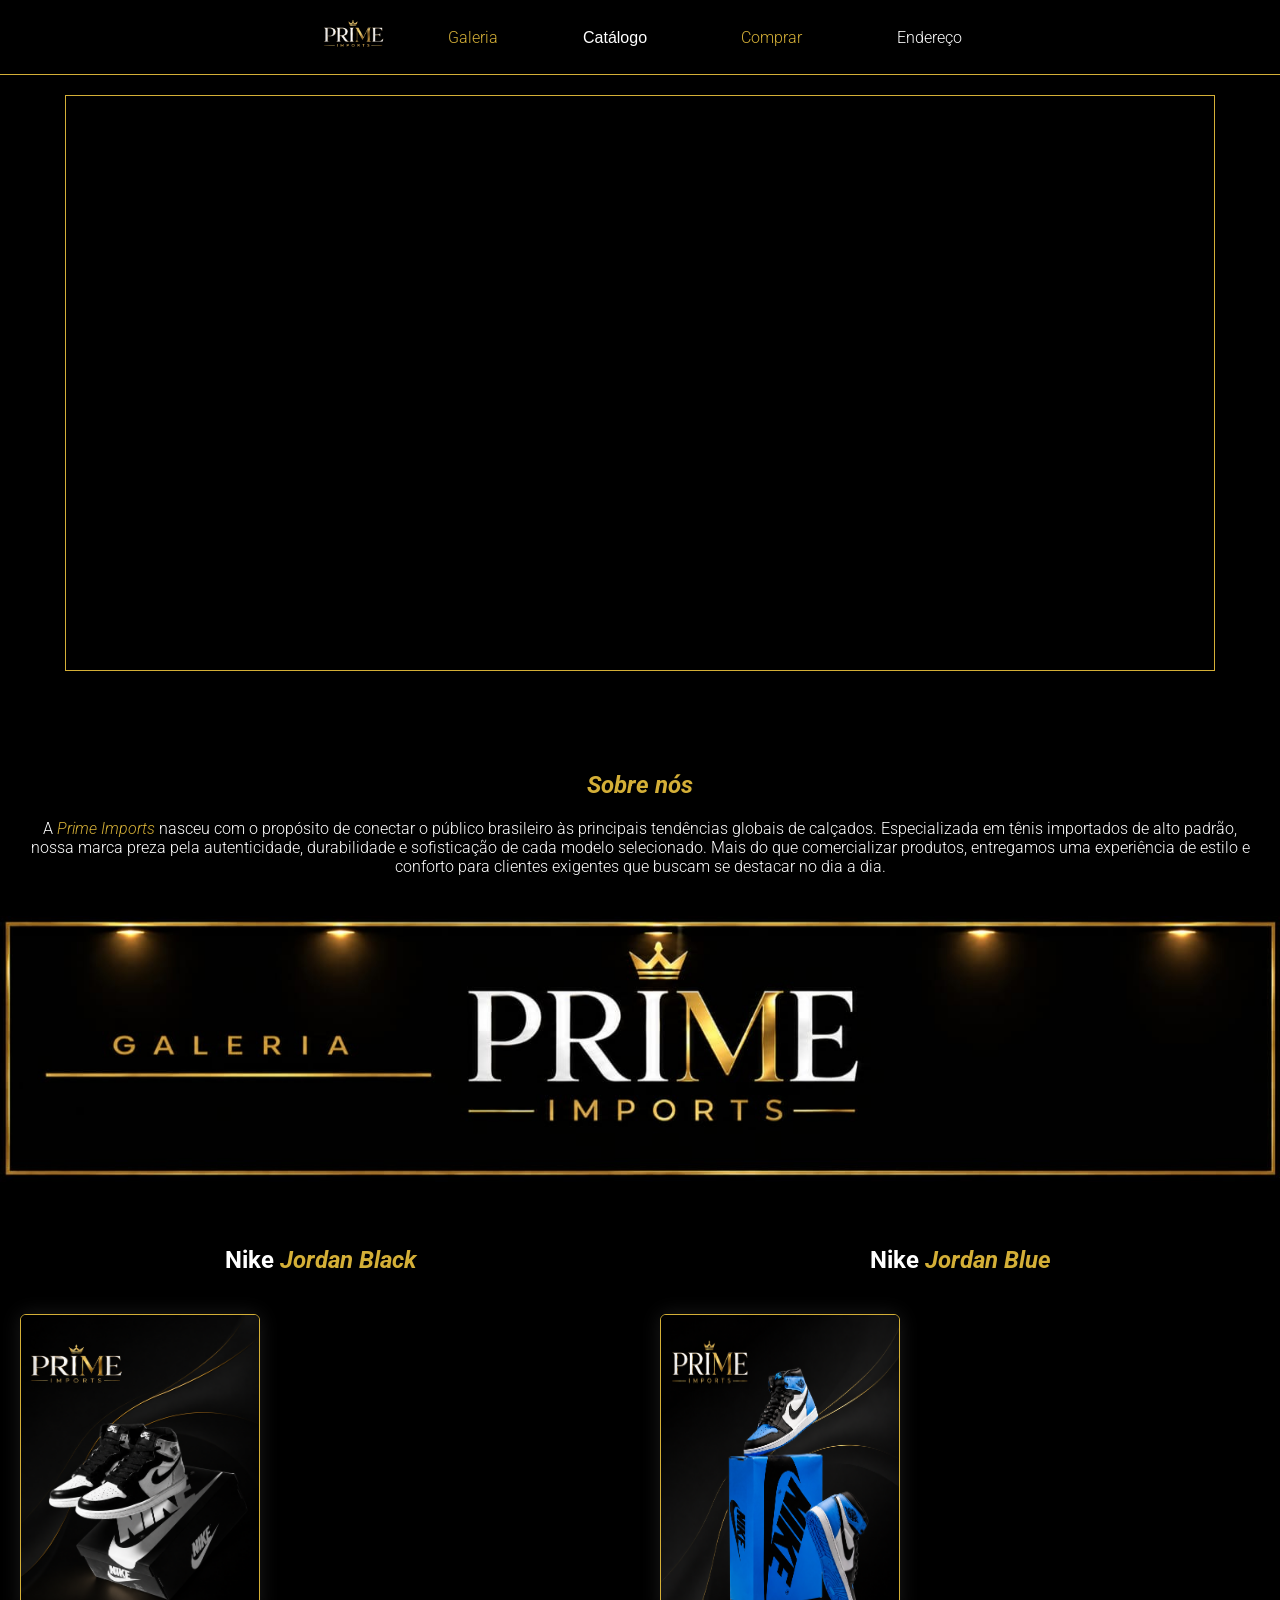
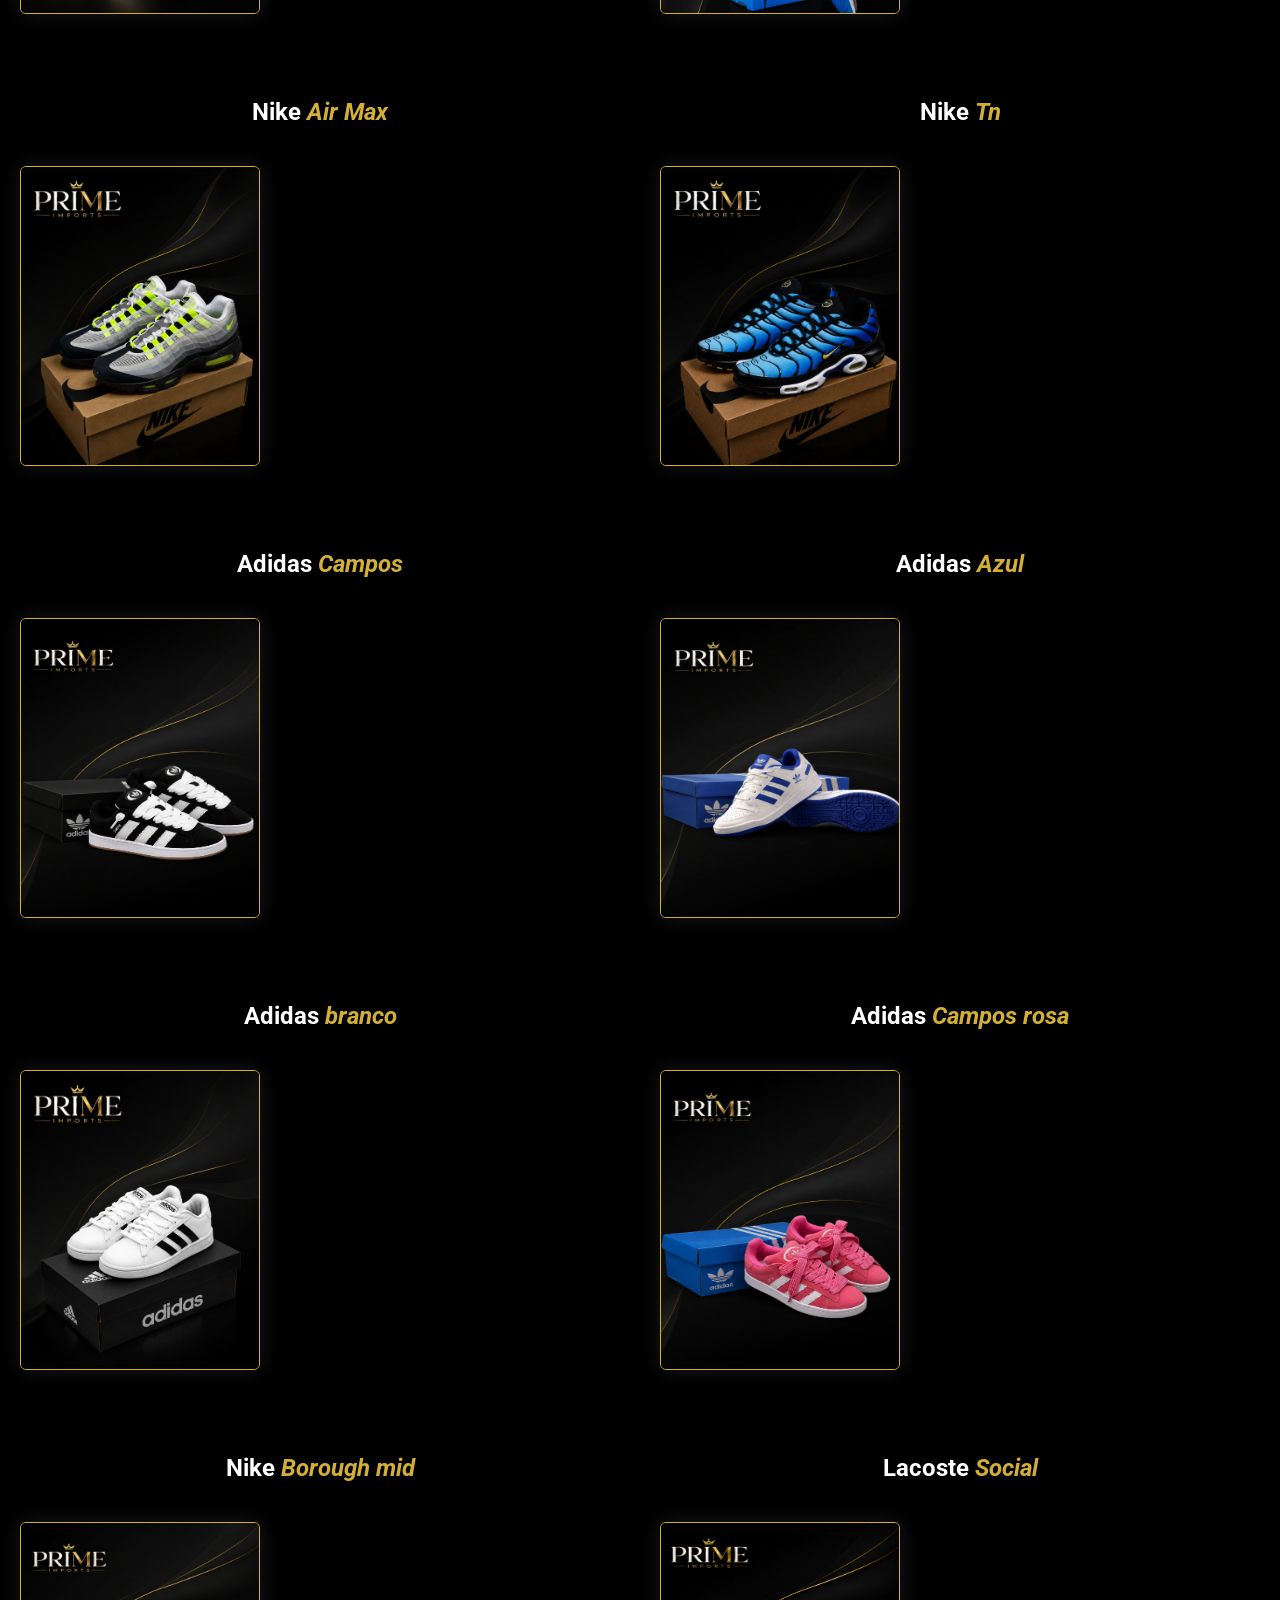
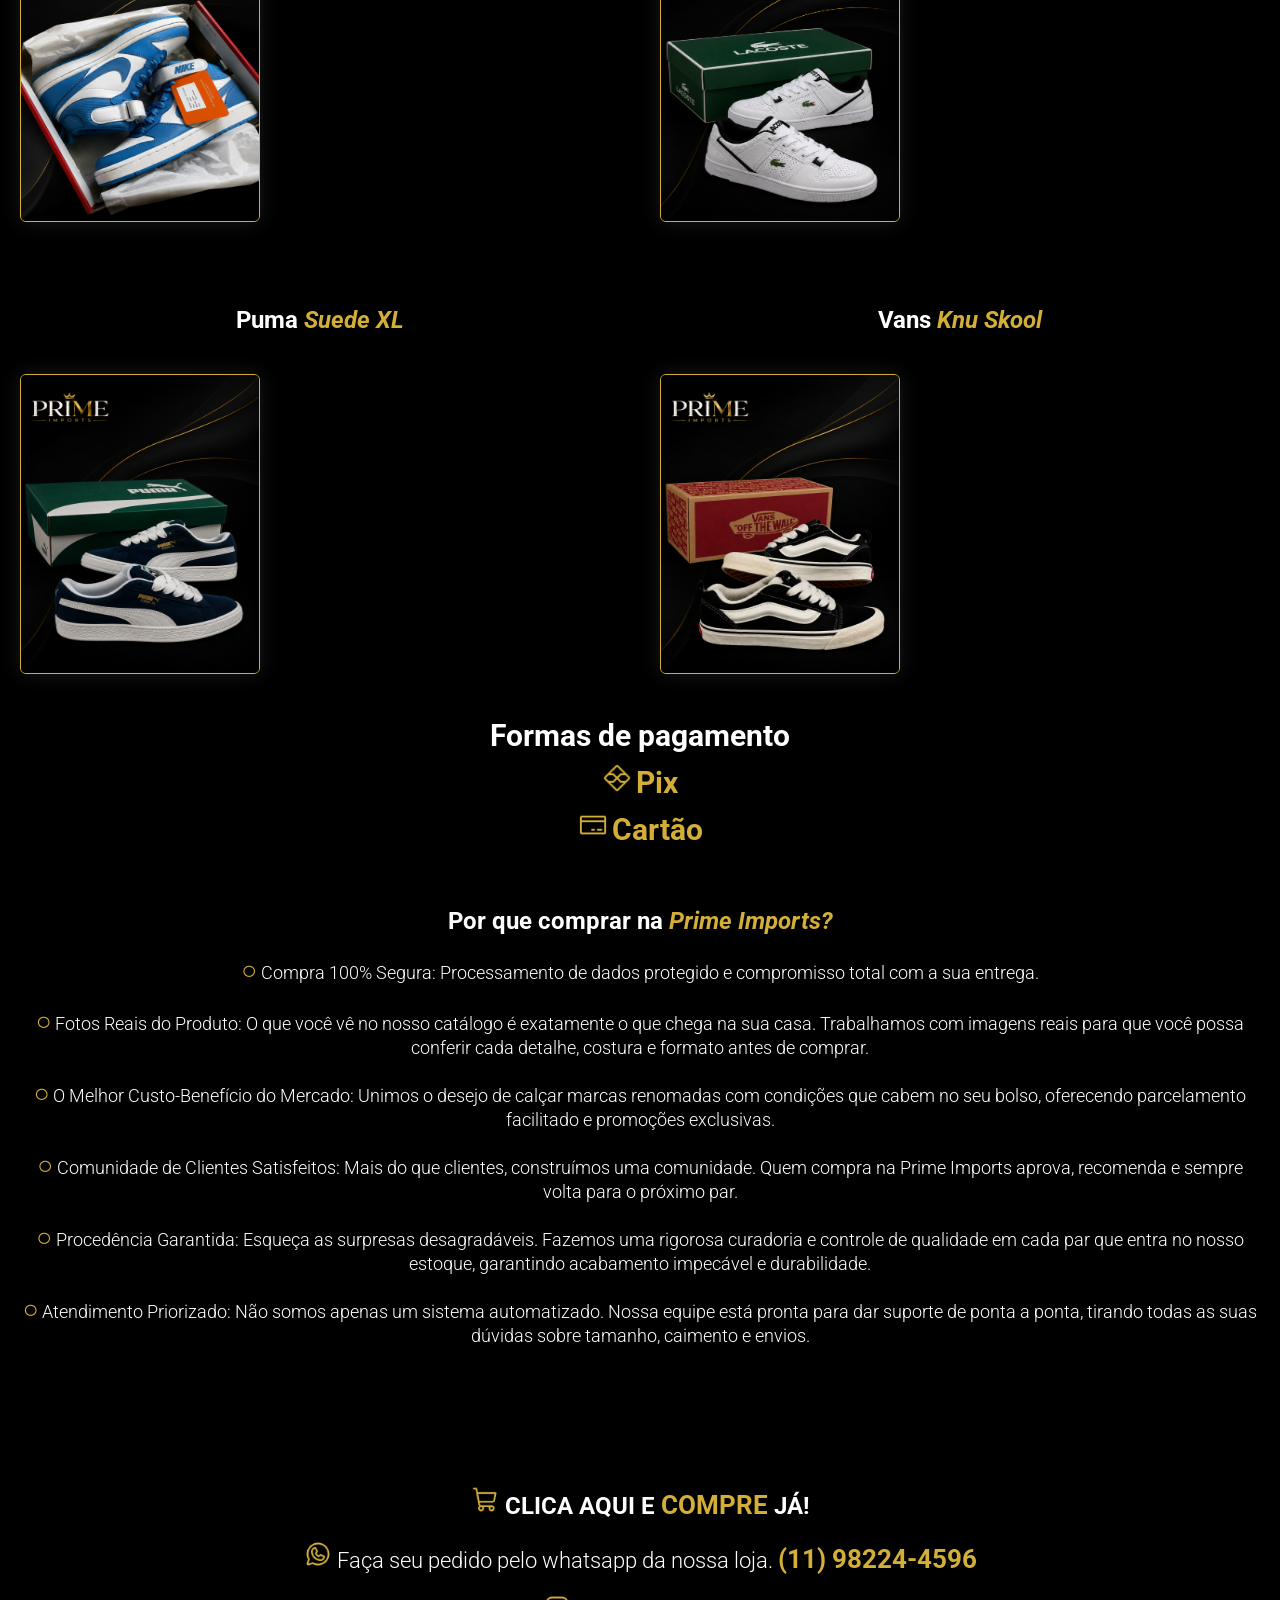
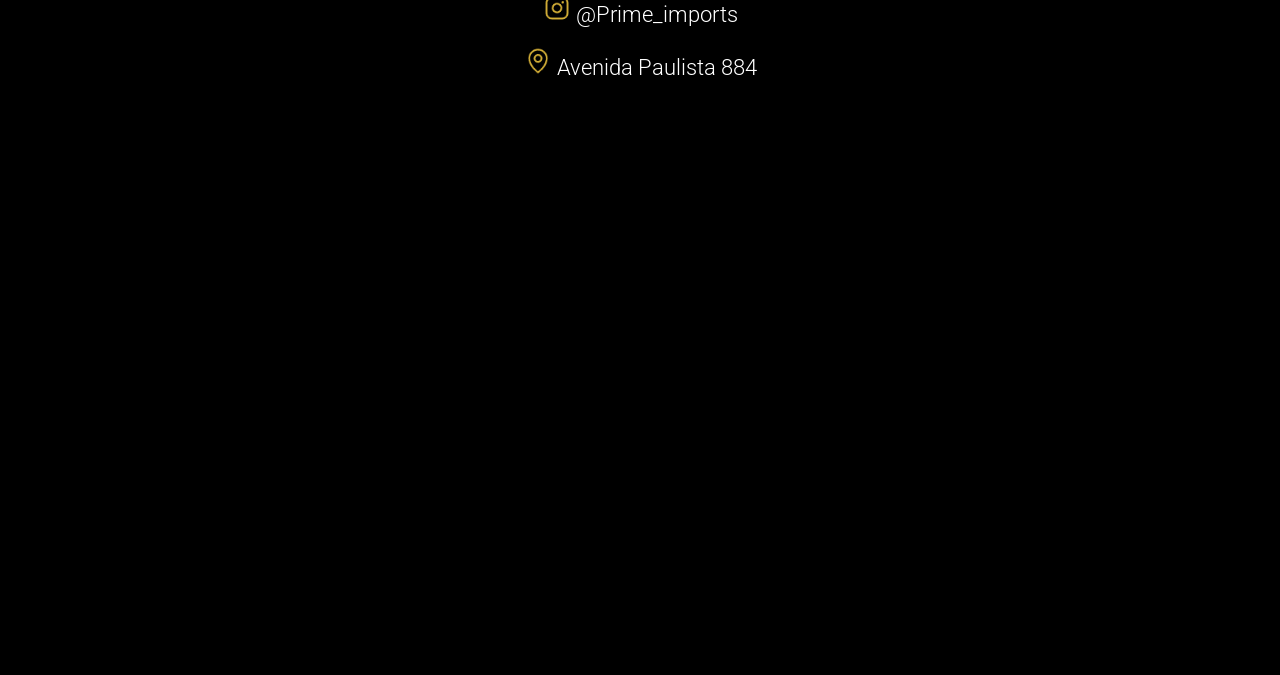
<file: index.html>
<!DOCTYPE html>
<html lang="pt-br">
<head>
    <meta charset="UTF-8">
    <meta name="viewport" content="width=device-width, initial-scale=1.0">

    <link href="https://fonts.googleapis.com/css2?family=Poppins:wght@400;500;600;700&family=Roboto:wght@300;400;500;600&display=swap" rel="stylesheet">

    <link rel="stylesheet" href="css/style.css">

    <title>Prime Imports</title>
</head>
<body>
    <header>
        <div class="div-logo">
            <a href=""><img src="img/logo-prime-imports.png" alt="logo prime imports"></a>
        </div>
       
        <div class="menu-burger" id="btn-hamburguer">
            <a href="javascript:void(0)">
            <img src="img/menu-burger.png" alt="menu hamburguer">
            </a>
        </div>

           <div class="menu-x" id="btn-x">
            <a href="javascript:void(0)">
            <img src="img/menu-x.png" alt="menu X">
            </a>
        </div>

        <nav id="menu-mobile">
            <ul>
                <li class="dourado"><a href="#faixada-galeria">Galeria</a></li>

              <li>
              <select class="catalogo" id="catalogo">
                <option value="">Catálogo</option>
                <option value="masculino.html">Masculino</option>
                <option value="feminino.html">Feminino</option>
                <option value="infantil.html">Infantil</option>
              </select>
              </li>

                


                <li class="dourado"><a href="https://web.whatsapp.com" target="_blank">Comprar</a>
                </li>

                
                <li><a href="https://www.google.com/maps" target="_blank">Endereço</a></li>
            </ul>
        </nav>


        


    </header>

    <main>

        <section>
        <div class="video-container">
            <video class="vdo-hero" src="img/hero-video.mp4" 
            autoplay 
            muted 
            loop 
            playsinline>
            </video>
        </div>

        

        <div class="sobre">
            <a href=""><h1><em>Sobre nós</em></h1></a>
            <p>A <em>Prime Imports</em> nasceu com o propósito de conectar o público brasileiro às principais tendências globais de calçados. Especializada em tênis importados de alto padrão, nossa marca preza pela autenticidade, durabilidade e sofisticação de cada modelo selecionado. Mais do que comercializar produtos, entregamos uma experiência de estilo e conforto para clientes exigentes que buscam se destacar no dia a dia.</p>
        </div>
        

          <div class="faixada-prime-imports" id="faixada-galeria">
            <a href="#galeria">
              <img src="img/faixada-galeria.jpeg" alt="faixada galeria">
            </a>
          </div>
          
           
           <div class="menu-grid">
          
            
          <div class="menu-card">

            <h2 class="item-name">

              Nike <em>Jordan Black</em></h2>

            <a href="#comprar">
              <img src="img/galeria/tenis-jordan-black.png" alt="imagem tenis nike black galeria" />
              </a>

          </div>
       
          
          
          <div class="menu-card">

            <h2 class="item-name">

              Nike <em>Jordan Blue</em></h2>

            <a href="#comprar">
              <img src="img/galeria/tenis-jordan-blue.png" alt="imagem tenis nike blue galeria" />
              </a>
          </div>
          

          
          
          <div class="menu-card">

            <h2 class="item-name">

              Nike <em>Air Max</em></h2>

              <a href="#comprar">
            <img src="img/galeria/tenis-air-max.png" alt="imagem tenis nike tenis air max verde galeria" />
             </a>   
          </div>
         

          
          <div class="menu-card">

            <h2 class="item-name">

              Nike <em>Tn</em></h2>

              <a href="">
            <img src="img/galeria/tenis-tn.png" alt="imagem tenis nike tn azul galeria" />
            </a>
           </div>  
            

           
           <div class="menu-card">
            <h2 class="item-name">

              Adidas <em>Campos</em></h2>

              <a href="#comprar">
            <img src="img/galeria/tenis-adidas-campos.png" alt="imagem tenis adidas campos preto galeria" />
            </a>
          </div>
          

          
          <div class="menu-card">

            <h2 class="item-name">

              Adidas <em>Azul</em></h2>

              <a href="#comprar">
            <img src="img/galeria/tenis-adidas-azul.png" alt="imagem tenis adidas branco com azul galeria" />
            </a>
          </div>
          

          
          <div class="menu-card">

            <h2 class="item-name">

              Adidas <em>branco</em></h2>

              <a href="#comprar">
            <img src="img/galeria/tenis-adidas-basico.png" alt="imagem tenis adidas branco galeria" />
               </a> 
          </div>
          

          
          <div class="menu-card">

            <h2 class="item-name">

            Adidas <em>Campos rosa</em></h2>

              <a href="#comprar">
            <img src="img/galeria/tenis-adidas-campos-rosa.png" alt="imagem tenis adidas campos rosa galeria" />
             </a>   
           </div>  

           <div class="menu-card">

            <h2 class="item-name">

              Nike <em>Borough mid</em></h2>

              <a href="#comprar">
            <img src="img/infantil/tenis-infantil-borough-mid.png" alt="imagem tenis infantil nike borough azul claro com branco" />
             </a>   
          </div>
          
          <div class="menu-card">

            <h2 class="item-name">

              Lacoste <em>Social</em></h2>

             <a href="#comprar">
            <img src="img/infantil/tenis-infantil-lacoste.png" alt="imagem tenis infantil lacoste social branco" />
             </a>  
          </div>

          <div class="menu-card">

            <h2 class="item-name">

              Puma <em>Suede XL</em></h2>

             <a href="#comprar">
            <img src="img/infantil/tenis-infantil-puma.png" alt="imagem tenis infantil puma azul escuro" />
             </a>  
          </div>

          <div class="menu-card">

            <h2 class="item-name">

            Vans <em>Knu Skool</em></h2>

              <a href="#comprar">
            <img src="img/infantil/tenis-infantil-vans.png" alt="imagem tenis infantil vans preto" />
             </a>   
           </div>  
     
          </div>
            
          </div>




          <section class="pagamento">

            <h3>Formas de pagamento</h3>


            <a href="https://web.whatsapp.com" id="comprar">
              <img src="img/contato/pix-logo.png" alt="">
              <strong>Pix</strong>

              <a href="https://web.whatsapp.com" id="comprar">
              <img src="img/contato/credit-card.png" alt="">
              <strong>Cartão</strong>

          </section>





        </section>

        <section class="faq">
          <h3>Por que comprar na <em>Prime Imports? </em> </h3>
          
          <p> <strong>○</strong> Compra 100% Segura: Processamento de dados protegido e compromisso total com a sua entrega.</p>

          <p> <strong>○</strong> Fotos Reais do Produto: O que você vê no nosso catálogo é exatamente o que chega na sua casa. Trabalhamos com imagens reais para que você possa conferir cada detalhe, costura e formato antes de comprar.</p>

          <p> <strong>○</strong> O Melhor Custo-Benefício do Mercado: Unimos o desejo de calçar marcas renomadas com condições que cabem no seu bolso, oferecendo parcelamento facilitado e promoções exclusivas.</p>

          <p> <strong>○</strong> Comunidade de Clientes Satisfeitos: Mais do que clientes, construímos uma comunidade. Quem compra na Prime Imports aprova, recomenda e sempre volta para o próximo par.</p>

          <p> <strong>○</strong> Procedência Garantida: Esqueça as surpresas desagradáveis. Fazemos uma rigorosa curadoria e controle de qualidade em cada par que entra no nosso estoque, garantindo acabamento impecável e durabilidade.</p>

          <p> <strong>○</strong> Atendimento Priorizado: Não somos apenas um sistema automatizado. Nossa equipe está pronta para dar suporte de ponta a ponta, tirando todas as suas dúvidas sobre tamanho, caimento e envios.</p>

        </section>

        <footer class="contato">
          <a href="https://web.whatsapp.com">
          <h4><img src="img/contato/shopping-cart-logo.png" alt=""> CLICA AQUI E <strong>COMPRE </strong> JÁ!</h4>
            </a>
          <div>
            <a href="https://web.whatsapp.com" id="comprar">
              <img src="img/contato/whatsapp-logo.png" alt="">
              Faça seu pedido pelo whatsapp da nossa loja. <strong>(11) 98224-4596</strong>

            </a>
            
          </div>

          <div>
            <a href="">
              <img src="img/contato/instagram-logo.png" alt="">
            @Prime_imports

            </a>
          </div>

          <div>
            <a href="">
              <img src="img/contato/map-logo.png" alt="">
              Avenida Paulista 884

            </a>
          </div>


          <a class="container-google-maps" href="https://maps.google.com/?q=São+Paulo+Centro,+SP" target="_blank">
    <iframe class="google-maps"
      src="https://www.google.com/maps/embed?pb=!1m18!1m12!1m3!1d3657.0754498047!2d-46.6338003!3d-23.5505199!2m3!1f0!2f0!3f0!3m2!1i1024!2i768!4f13.1!3m3!1m2!1s0x94ce59c8da0aa315%3A0xd59f9431f2c9776a!2sSão%20Paulo%2C%20SP!5e0!3m2!1spt-BR!2sbr!4v1700000000000"
      width="100%"
      height="300"
      style="border:0; pointer-events: none;"
      allowfullscreen=""
      loading="lazy">
    </iframe>
  </a>


        </footer>

    </main>


    <script src="menu.js"></script>
</body>
</html>
</file>
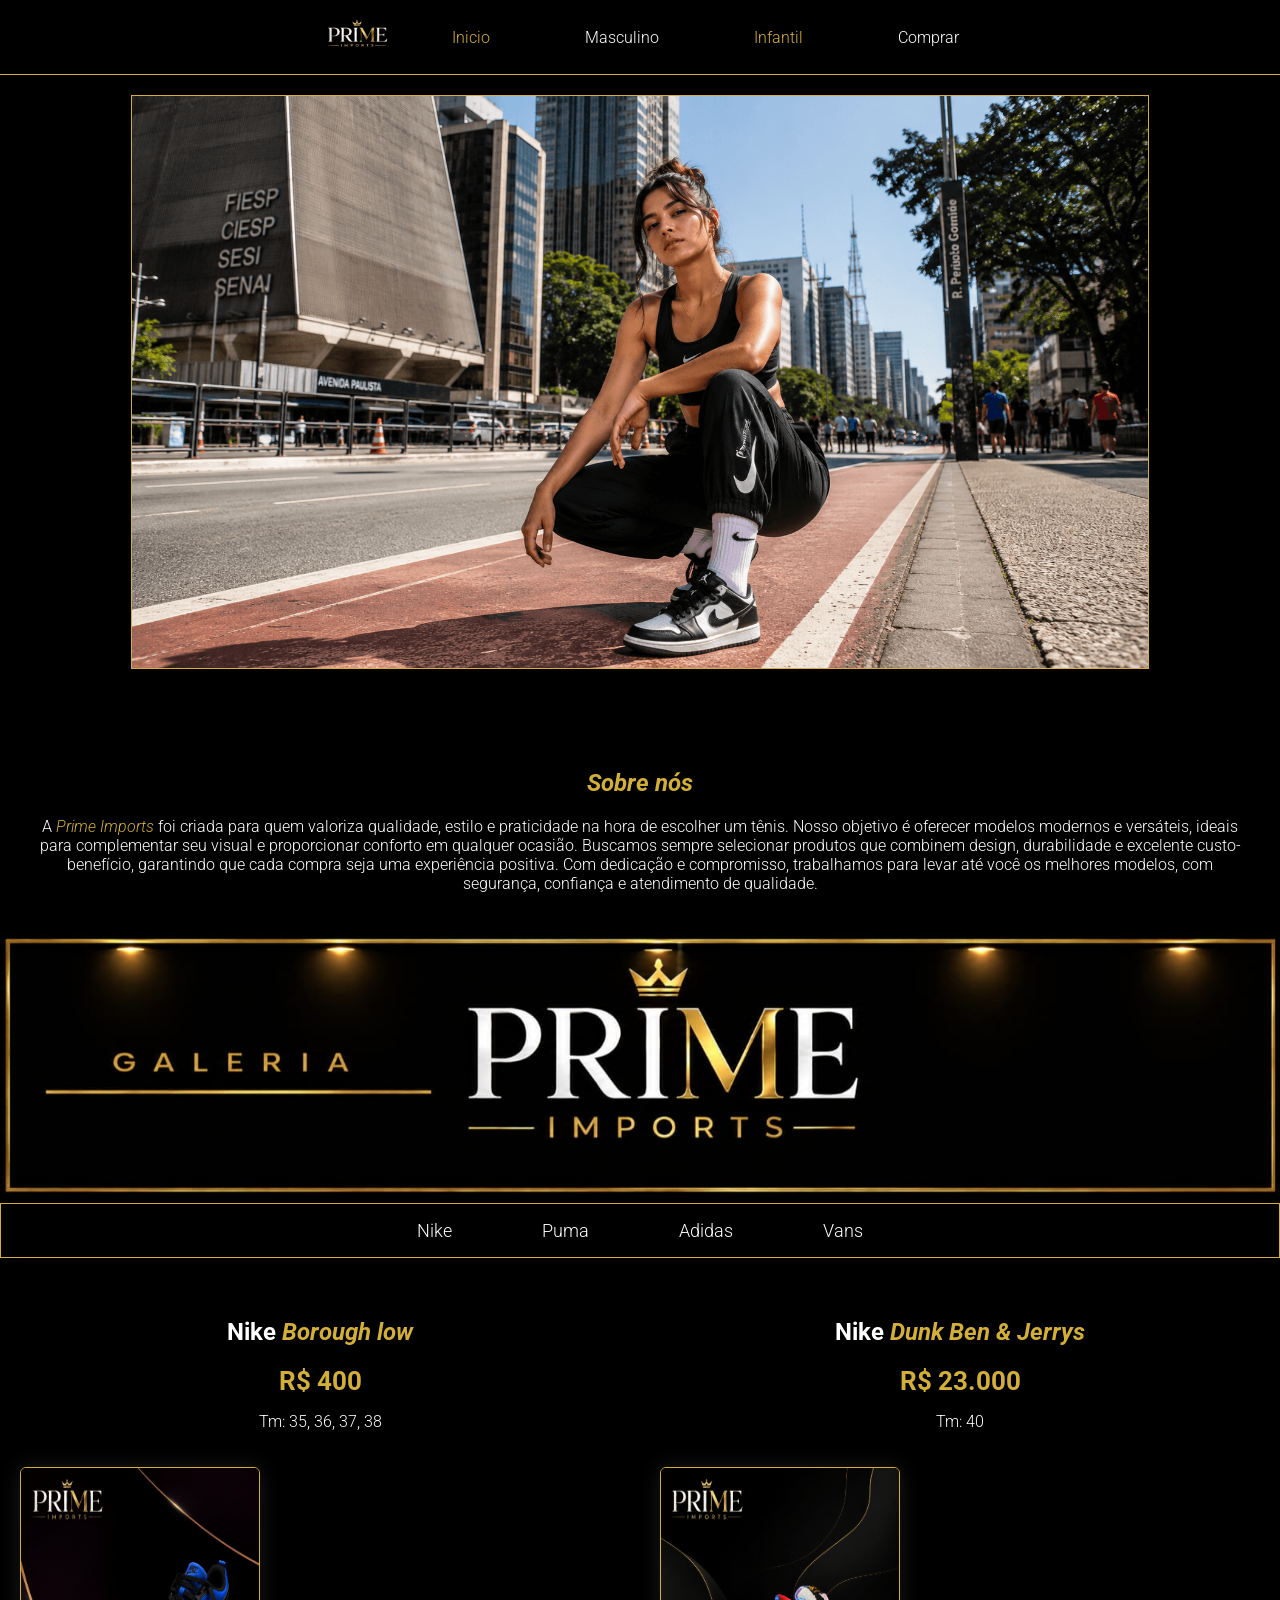
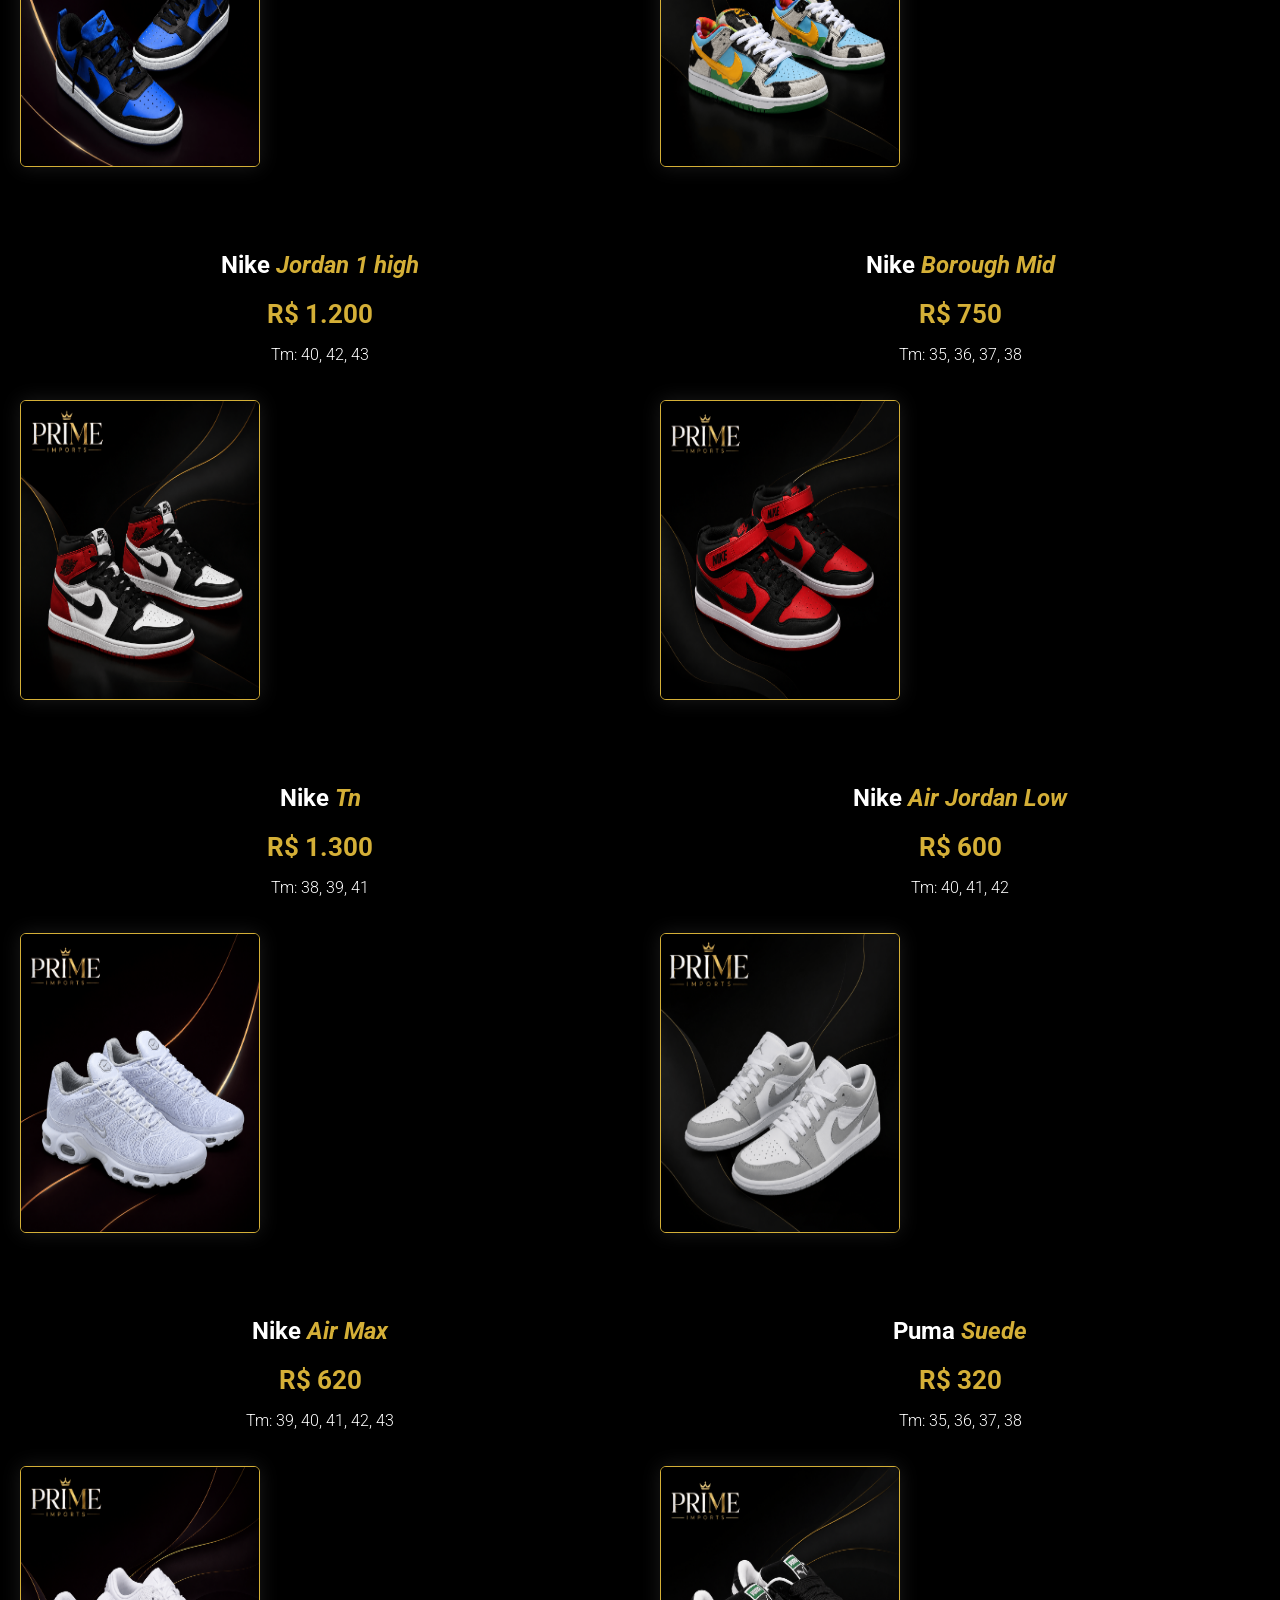
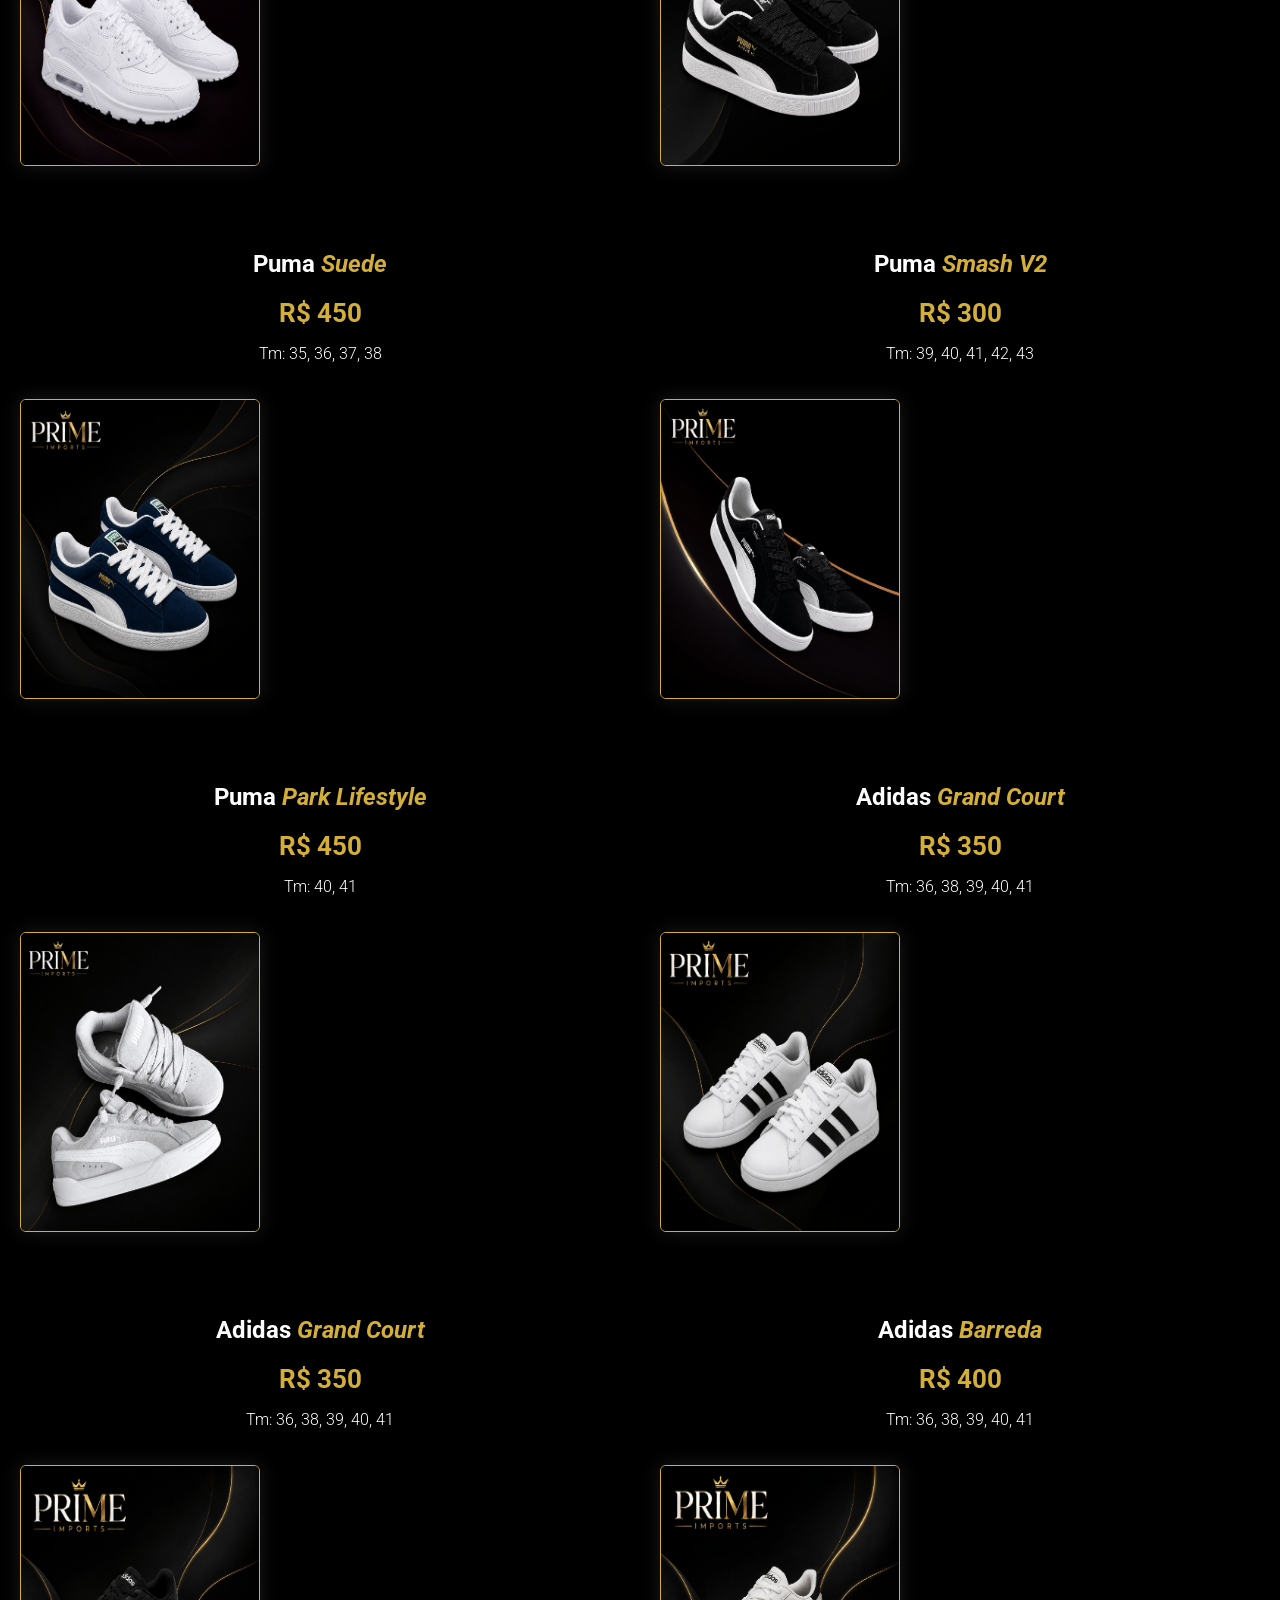
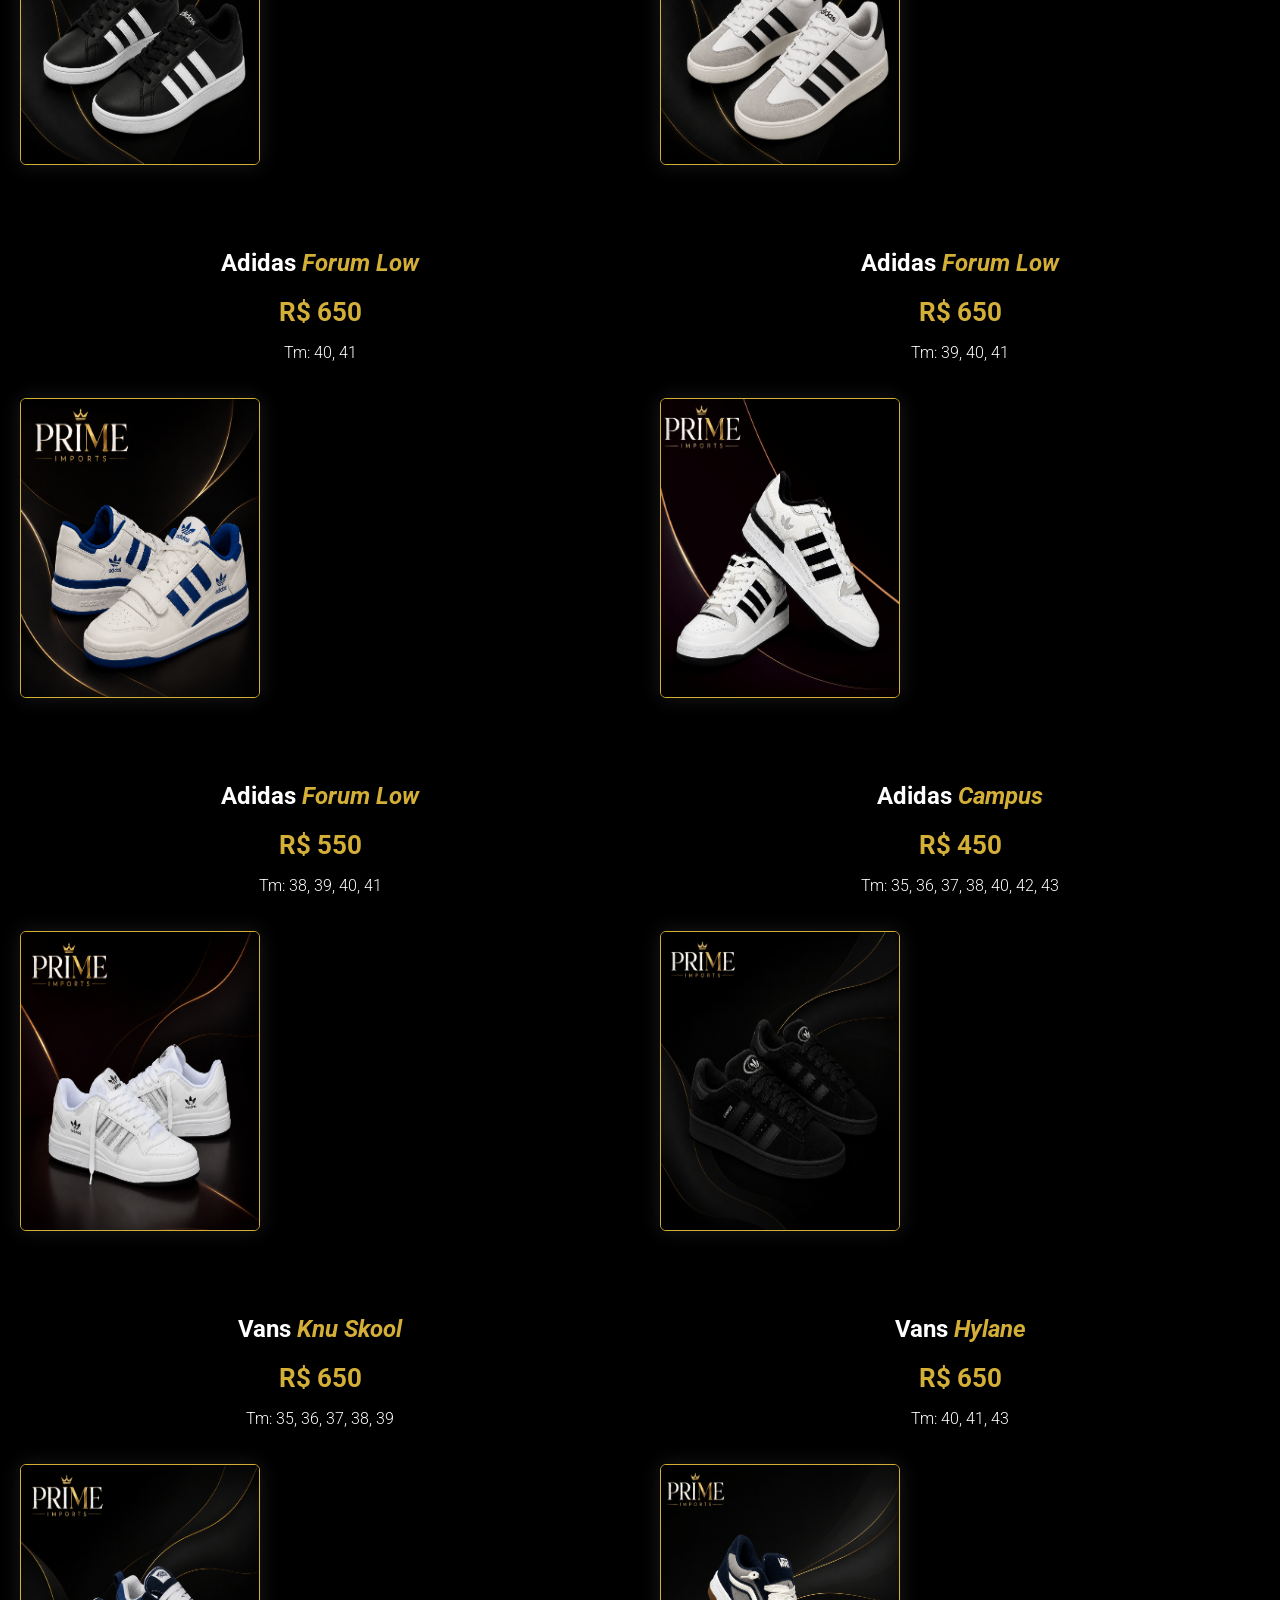
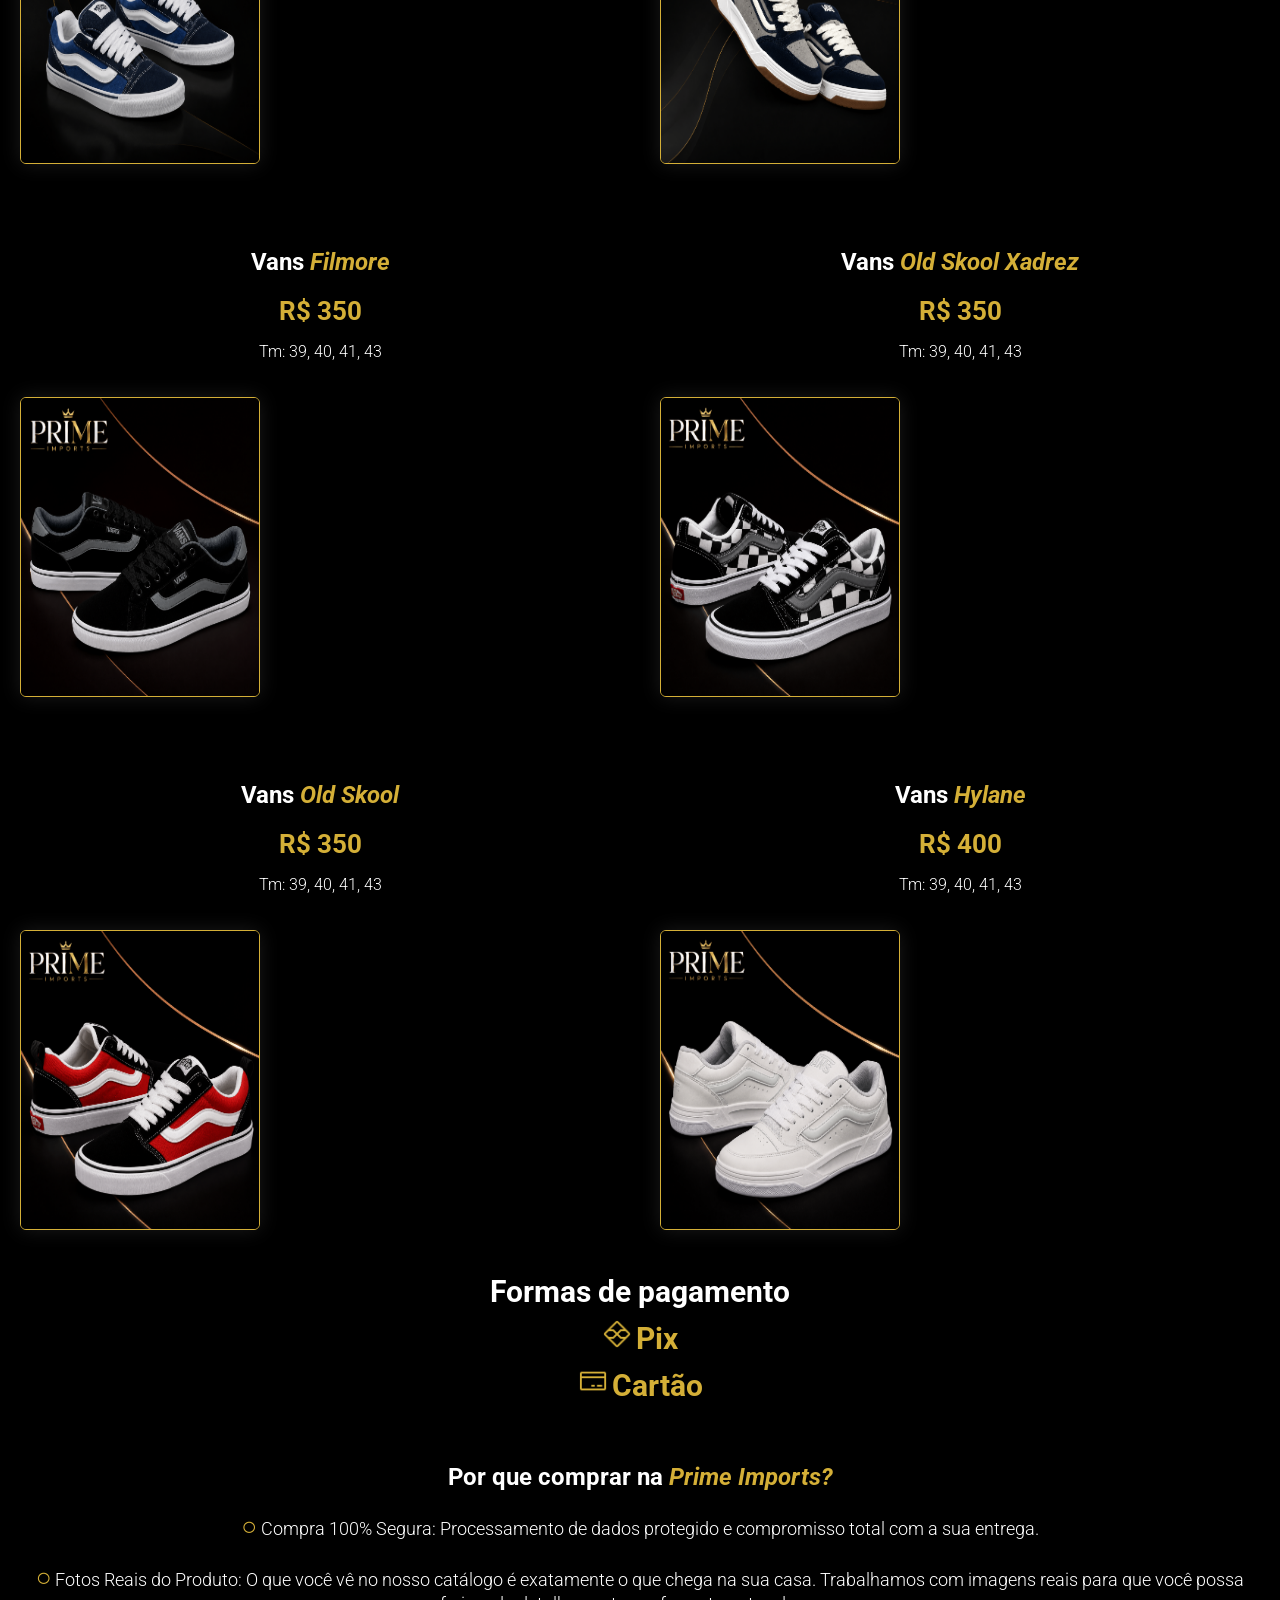
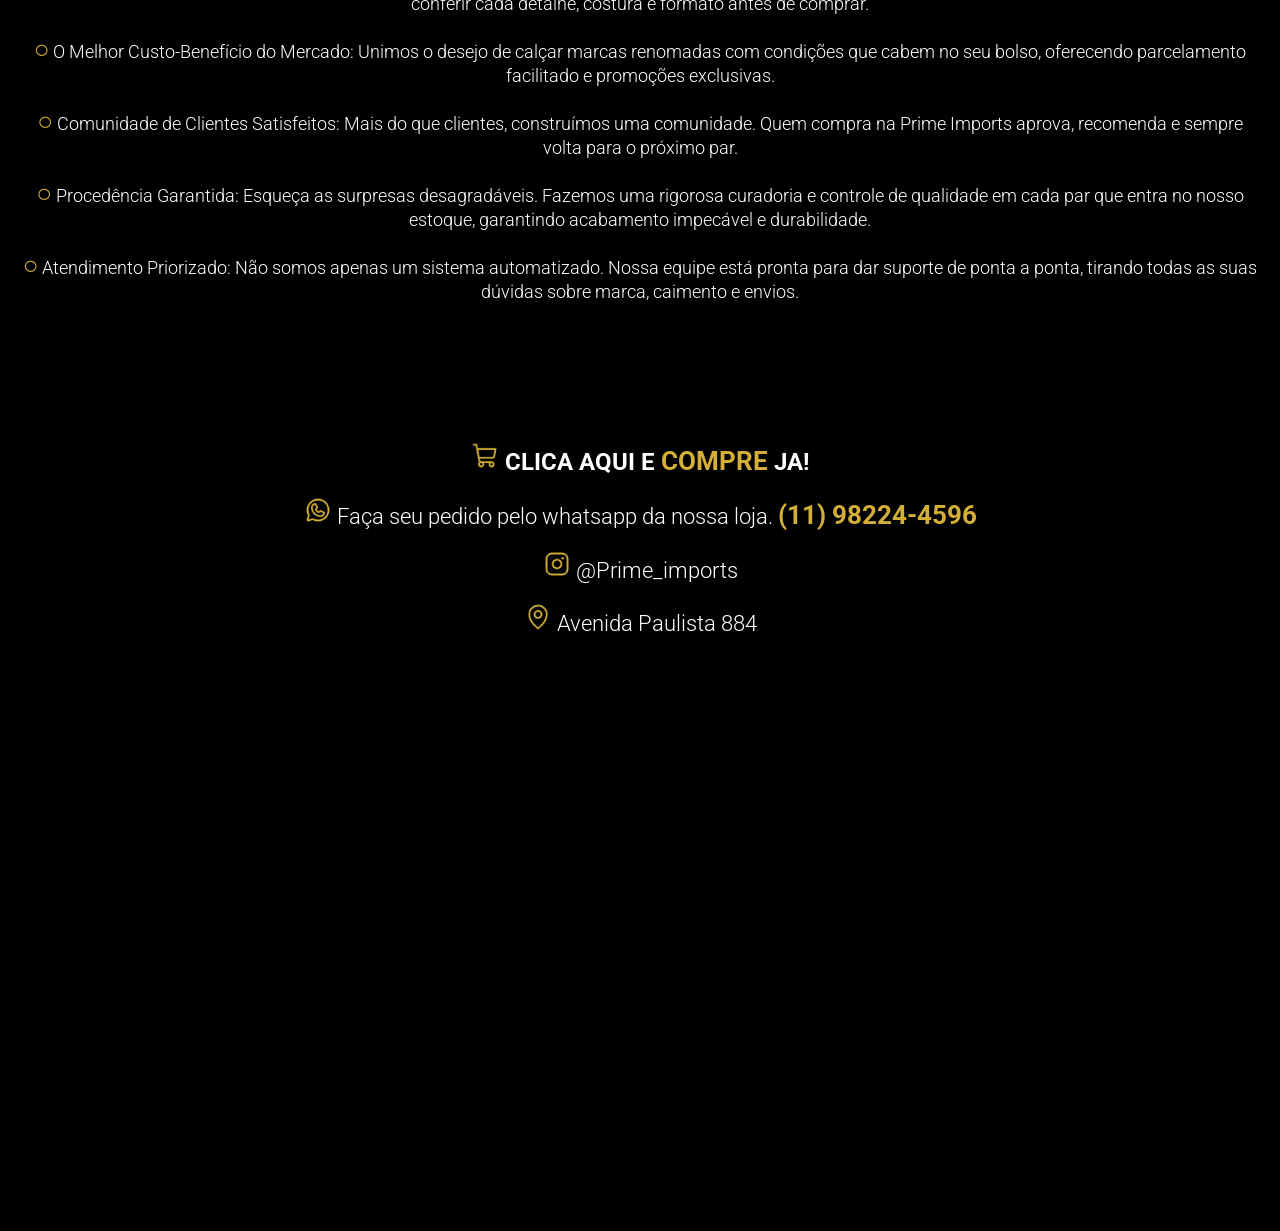
<file: feminino.html>
<!DOCTYPE html>
<html lang="pt-br">
<head>
    <meta charset="UTF-8">
    <meta name="viewport" content="width=device-width, initial-scale=1.0">

    <link href="https://fonts.googleapis.com/css2?family=Poppins:wght@400;500;600;700&family=Roboto:wght@300;400;500;600&display=swap" rel="stylesheet">

    <link rel="stylesheet" href="css/style.css">

    <title>Prime Imports</title>
</head>
<body>
    <header>
        <div class="div-logo">
            <a href=""><img src="img/logo-prime-imports.png" alt="logo prime imports"></a>
        </div>
       
        <div class="menu-burger" id="btn-hamburguer">
            <a href="javascript:void(0)">
            <img src="img/menu-burger.png" alt="menu hamburguer">
            </a>
        </div>

           <div class="menu-x" id="btn-x">
            <a href="javascript:void(0)">
            <img src="img/menu-x.png" alt="menu X">
            </a>
        </div>

        <nav id="menu-mobile">
            <ul>
                <li class="dourado"><a href="index.html">Inicio</a></li>

                <li><a href="masculino.html">Masculino</a></li>

                <li class="dourado"><a href="infantil.html">Infantil</a></li>

                <li><a href="https://web.whatsapp.com" target="_blank">Comprar</a></li>
            </ul>
        </nav>
    </header>

    <main>

        <section>

        <div class="banner-container">
          <img src="img/catalogo-f/banner-f.png" alt="">
        </div>


        <div class="sobre">
            <a href=""><h1><em>Sobre nós</em></h1></a>
            <p>A <em>Prime Imports</em> foi criada para quem valoriza qualidade, estilo e praticidade na hora de escolher um tênis. Nosso objetivo é oferecer modelos modernos e versáteis, ideais para complementar seu visual e proporcionar conforto em qualquer ocasião. Buscamos sempre selecionar produtos que combinem design, durabilidade e excelente custo-benefício, garantindo que cada compra seja uma experiência positiva. Com dedicação e compromisso, trabalhamos para levar até você os melhores modelos, com segurança, confiança e atendimento de qualidade.</p>
        </div>


          <div class="faixada-prime-imports" id="masculino">
            <a href="#galeria">
              <img src="img/faixada-galeria.jpeg" alt="faixada galeria">
            </a>
          </div>



          <div class="marca">
       
        <nav>
            <ul>
                <li><a href="#nike">Nike</a></li>
                <li><a href="#puma">Puma</a></li>
                <li><a href="#adidas">Adidas</a></li>
                <li><a href="#vans">Vans</a></li>
            </ul>
        </nav>
        
    </div>
          
           
           <div class="menu-grid menu-grid-catalogo">
          
            
          <div class="menu-card" id="nike">

            <h2 class="item-name">

              Nike <em>Borough low</em></h2>

              <p> <strong>R$ 400</strong></p>

              <p>Tm: 35, 36, 37, 38</p>

            <a href="#comprar">
              <img src="img/catalogo-m/img-1-m.png" alt="" />
              </a>

          </div>



          <div class="menu-card">

            <h2 class="item-name">

              Nike <em>Dunk Ben & Jerrys</em></h2>

              <p> <strong>R$ 23.000</strong></p>

              <p>Tm: 40</p>

            <a href="#comprar">
              <img src="img/catalogo-m/img-2-m.png" alt="" />
              </a>
          </div>


          <div class="menu-card">

            <h2 class="item-name">

              Nike <em>Jordan 1 high</em></h2>

              <p> <strong>R$ 1.200</strong></p>

              <p>Tm: 40, 42, 43</p>

            <a href="#comprar">
              <img src="img/catalogo-m/img-4-m.png" alt="" />
              </a>

          </div>


          <div class="menu-card">

            <h2 class="item-name">

              Nike <em>Borough Mid</em></h2>

              <p> <strong>R$ 750</strong></p>

              <p>Tm: 35, 36, 37, 38</p>

            <a href="#comprar">
              <img src="img/catalogo-m/img-9-m.png" alt="" />
              </a>

          </div>


          <div class="menu-card">

            <h2 class="item-name">

              Nike <em>Tn</em></h2>

              <p> <strong>R$ 1.300</strong></p>

              <p>Tm: 38, 39, 41</p>

            <a href="#comprar">
              <img src="img/catalogo-m/img-11-m.png" alt="" />
              </a>

          </div>


          <div class="menu-card">

            <h2 class="item-name">

              Nike <em>Air Jordan Low</em></h2>

              <p> <strong>R$ 600</strong></p>

              <p>Tm: 40, 41, 42</p>

            <a href="#comprar">
              <img src="img/catalogo-m/img-14-m.png" alt="" />
              </a>

          </div>


          <div class="menu-card">

            <h2 class="item-name">

              Nike <em>Air Max</em></h2>

              <p> <strong>R$ 620</strong></p>

              <p>Tm: 39, 40, 41, 42, 43</p>

            <a href="#comprar">
              <img src="img/catalogo-m/img-13-m.png" alt="" />
              </a>

          </div>

          <div class="menu-card" id="puma">

            <h2 class="item-name">

              Puma <em>Suede</em></h2>

              <p> <strong>R$ 320</strong></p>

              <p>Tm: 35, 36, 37, 38</p>

            <a href="#comprar">
              <img src="img/catalogo-m/img-8-m.png" alt="" />
              </a>

          </div>


          <div class="menu-card">

            <h2 class="item-name">

              Puma <em>Suede</em></h2>

              <p> <strong>R$ 450</strong></p>

              <p>Tm: 35, 36, 37, 38</p>

            <a href="#comprar">
              <img src="img/catalogo-m/img-12-m.png" alt="" />
              </a>

          </div>



          <div class="menu-card">

            <h2 class="item-name">

              Puma <em>Smash V2</em></h2>

              <p> <strong>R$ 300</strong></p>

              <p>Tm: 39, 40, 41, 42, 43</p>

            <a href="#comprar">
              <img src="img/catalogo-m/img-27-m.png" alt="" />
              </a>

          </div>



          <div class="menu-card">

            <h2 class="item-name">

              Puma <em>Park Lifestyle</em></h2>

              <p> <strong>R$ 450</strong></p>

              <p>Tm: 40, 41</p>

            <a href="#comprar">
              <img src="img/catalogo-m/img-30-m.png" alt="" />
              </a>

          </div>



          <div class="menu-card" id="adidas">

            <h2 class="item-name">

              Adidas <em>Grand Court</em></h2>

              <p> <strong>R$ 350</strong></p>

              <p>Tm: 36, 38, 39, 40, 41</p>

            <a href="#comprar">
              <img src="img/catalogo-m/img-18-m.png" alt="" />
              </a>

          </div>


          <div class="menu-card">

            <h2 class="item-name">

              Adidas <em>Grand Court</em></h2>

              <p> <strong>R$ 350</strong></p>

              <p>Tm: 36, 38, 39, 40, 41</p>

            <a href="#comprar">
              <img src="img/catalogo-m/img-19-m.png" alt="" />
              </a>

          </div>


          <div class="menu-card">

            <h2 class="item-name">

              Adidas <em>Barreda</em></h2>

              <p> <strong>R$ 400</strong></p>

              <p>Tm: 36, 38, 39, 40, 41</p>

            <a href="#comprar">
              <img src="img/catalogo-m/img-20-m.png" alt="" />
              </a>

          </div>


          <div class="menu-card">

            <h2 class="item-name">

              Adidas <em>Forum Low</em></h2>

              <p> <strong>R$ 650</strong></p>

              <p>Tm: 40, 41</p>

            <a href="#comprar">
              <img src="img/catalogo-m/img-21-m.png" alt="" />
              </a>

          </div>


          <div class="menu-card">

            <h2 class="item-name">

              Adidas <em>Forum Low</em></h2>

              <p> <strong>R$ 650</strong></p>

              <p>Tm: 39, 40, 41</p>

            <a href="#comprar">
              <img src="img/catalogo-m/img-22-m.png" alt="" />
              </a>

          </div>



          <div class="menu-card">

            <h2 class="item-name">

              Adidas <em>Forum Low</em></h2>

              <p> <strong>R$ 550</strong></p>

              <p>Tm: 38, 39, 40, 41</p>

            <a href="#comprar">
              <img src="img/catalogo-m/img-6-m.png" alt="" />
              </a>

          </div>


          <div class="menu-card">

            <h2 class="item-name">

              Adidas <em>Campus</em></h2>

              <p> <strong>R$ 450</strong></p>

              <p>Tm: 35, 36, 37, 38, 40, 42, 43</p>

            <a href="#comprar">
              <img src="img/catalogo-m/img-10-m.png" alt="" />
              </a>

          </div>

          <div class="menu-card" id="vans">

            <h2 class="item-name">

              Vans <em>Knu Skool</em></h2>

              <p> <strong>R$ 650</strong></p>

              <p>Tm: 35, 36, 37, 38, 39</p>

            <a href="#comprar">
              <img src="img/catalogo-m/img-5-m.png" alt="" />
              </a>

          </div>


          <div class="menu-card">

            <h2 class="item-name">

              Vans <em>Hylane</em></h2>

              <p> <strong>R$ 650</strong></p>

              <p>Tm: 40, 41, 43</p>

            <a href="#comprar">
              <img src="img/catalogo-m/img-31-m.png" alt="" />
              </a>

          </div>


          <div class="menu-card">

            <h2 class="item-name">

              Vans <em>Filmore</em></h2>

              <p> <strong>R$ 350</strong></p>

              <p>Tm: 39, 40, 41, 43</p>

            <a href="#comprar">
              <img src="img/catalogo-m/img-32-m.png" alt="" />
              </a>

          </div>


          <div class="menu-card">

            <h2 class="item-name">

              Vans <em>Old Skool Xadrez</em></h2>

               <p> <strong>R$ 350</strong></p>

              <p>Tm: 39, 40, 41, 43</p>

            <a href="#comprar">
              <img src="img/catalogo-m/img-33-m.png" alt="" />
              </a>

          </div>


          <div class="menu-card">

            <h2 class="item-name">

              Vans <em>Old Skool</em></h2>

               <p> <strong>R$ 350</strong></p>

              <p>Tm: 39, 40, 41, 43</p>

            <a href="#comprar">
              <img src="img/catalogo-m/img-34-m.png" alt="" />
              </a>

          </div>


          <div class="menu-card">

            <h2 class="item-name">

              Vans <em>Hylane</em></h2>

               <p> <strong>R$ 400</strong></p>

              <p>Tm: 39, 40, 41, 43</p>

            <a href="#comprar">
              <img src="img/catalogo-m/img-35-m.png" alt="" />
              </a>

          </div>


          

          </div>






          <section class="pagamento">

            <h3>Formas de pagamento</h3>


            <a href="https://web.whatsapp.com" id="comprar">
              <img src="img/contato/pix-logo.png" alt="">
              <strong>Pix</strong>

              <a href="https://web.whatsapp.com" id="comprar">
              <img src="img/contato/credit-card.png" alt="">
              <strong>Cartão</strong>

          </section>






          

        </section>

        <section class="faq">
          <h3>Por que comprar na <em>Prime Imports? </em> </h3>
          
          <p> <strong>○</strong> Compra 100% Segura: Processamento de dados protegido e compromisso total com a sua entrega.</p>

          <p> <strong>○</strong> Fotos Reais do Produto: O que você vê no nosso catálogo é exatamente o que chega na sua casa. Trabalhamos com imagens reais para que você possa conferir cada detalhe, costura e formato antes de comprar.</p>

          <p> <strong>○</strong> O Melhor Custo-Benefício do Mercado: Unimos o desejo de calçar marcas renomadas com condições que cabem no seu bolso, oferecendo parcelamento facilitado e promoções exclusivas.</p>

          <p> <strong>○</strong> Comunidade de Clientes Satisfeitos: Mais do que clientes, construímos uma comunidade. Quem compra na Prime Imports aprova, recomenda e sempre volta para o próximo par.</p>

          <p> <strong>○</strong> Procedência Garantida: Esqueça as surpresas desagradáveis. Fazemos uma rigorosa curadoria e controle de qualidade em cada par que entra no nosso estoque, garantindo acabamento impecável e durabilidade.</p>

          <p> <strong>○</strong> Atendimento Priorizado: Não somos apenas um sistema automatizado. Nossa equipe está pronta para dar suporte de ponta a ponta, tirando todas as suas dúvidas sobre marca, caimento e envios.</p>

        </section>

        <footer class="contato">
          <a href="https://web.whatsapp.com">
          <h4><img src="img/contato/shopping-cart-logo.png" alt=""> CLICA AQUI E <strong>COMPRE </strong> JA!</h4>
            </a>
          <div>
            <a href="https://web.whatsapp.com" id="comprar">
              <img src="img/contato/whatsapp-logo.png" alt="">
              Faça seu pedido pelo whatsapp da nossa loja. <strong>(11) 98224-4596</strong>

            </a>
            
          </div>

          <div>
            <a href="">
              <img src="img/contato/instagram-logo.png" alt="">
            @Prime_imports

            </a>
          </div>

          <div>
            <a href="">
              <img src="img/contato/map-logo.png" alt="">
              Avenida Paulista 884

            </a>
          </div>


          <a class="container-google-maps" href="https://maps.google.com/?q=São+Paulo+Centro,+SP" target="_blank">
    <iframe class="google-maps"
      src="https://www.google.com/maps/embed?pb=!1m18!1m12!1m3!1d3657.0754498047!2d-46.6338003!3d-23.5505199!2m3!1f0!2f0!3f0!3m2!1i1024!2i768!4f13.1!3m3!1m2!1s0x94ce59c8da0aa315%3A0xd59f9431f2c9776a!2sSão%20Paulo%2C%20SP!5e0!3m2!1spt-BR!2sbr!4v1700000000000"
      width="100%"
      height="300"
      style="border:0; pointer-events: none;"
      allowfullscreen=""
      loading="lazy">
    </iframe>
  </a>


        </footer>

    </main>


    <script src="menu.js"></script>
</body>
</html>
</file>
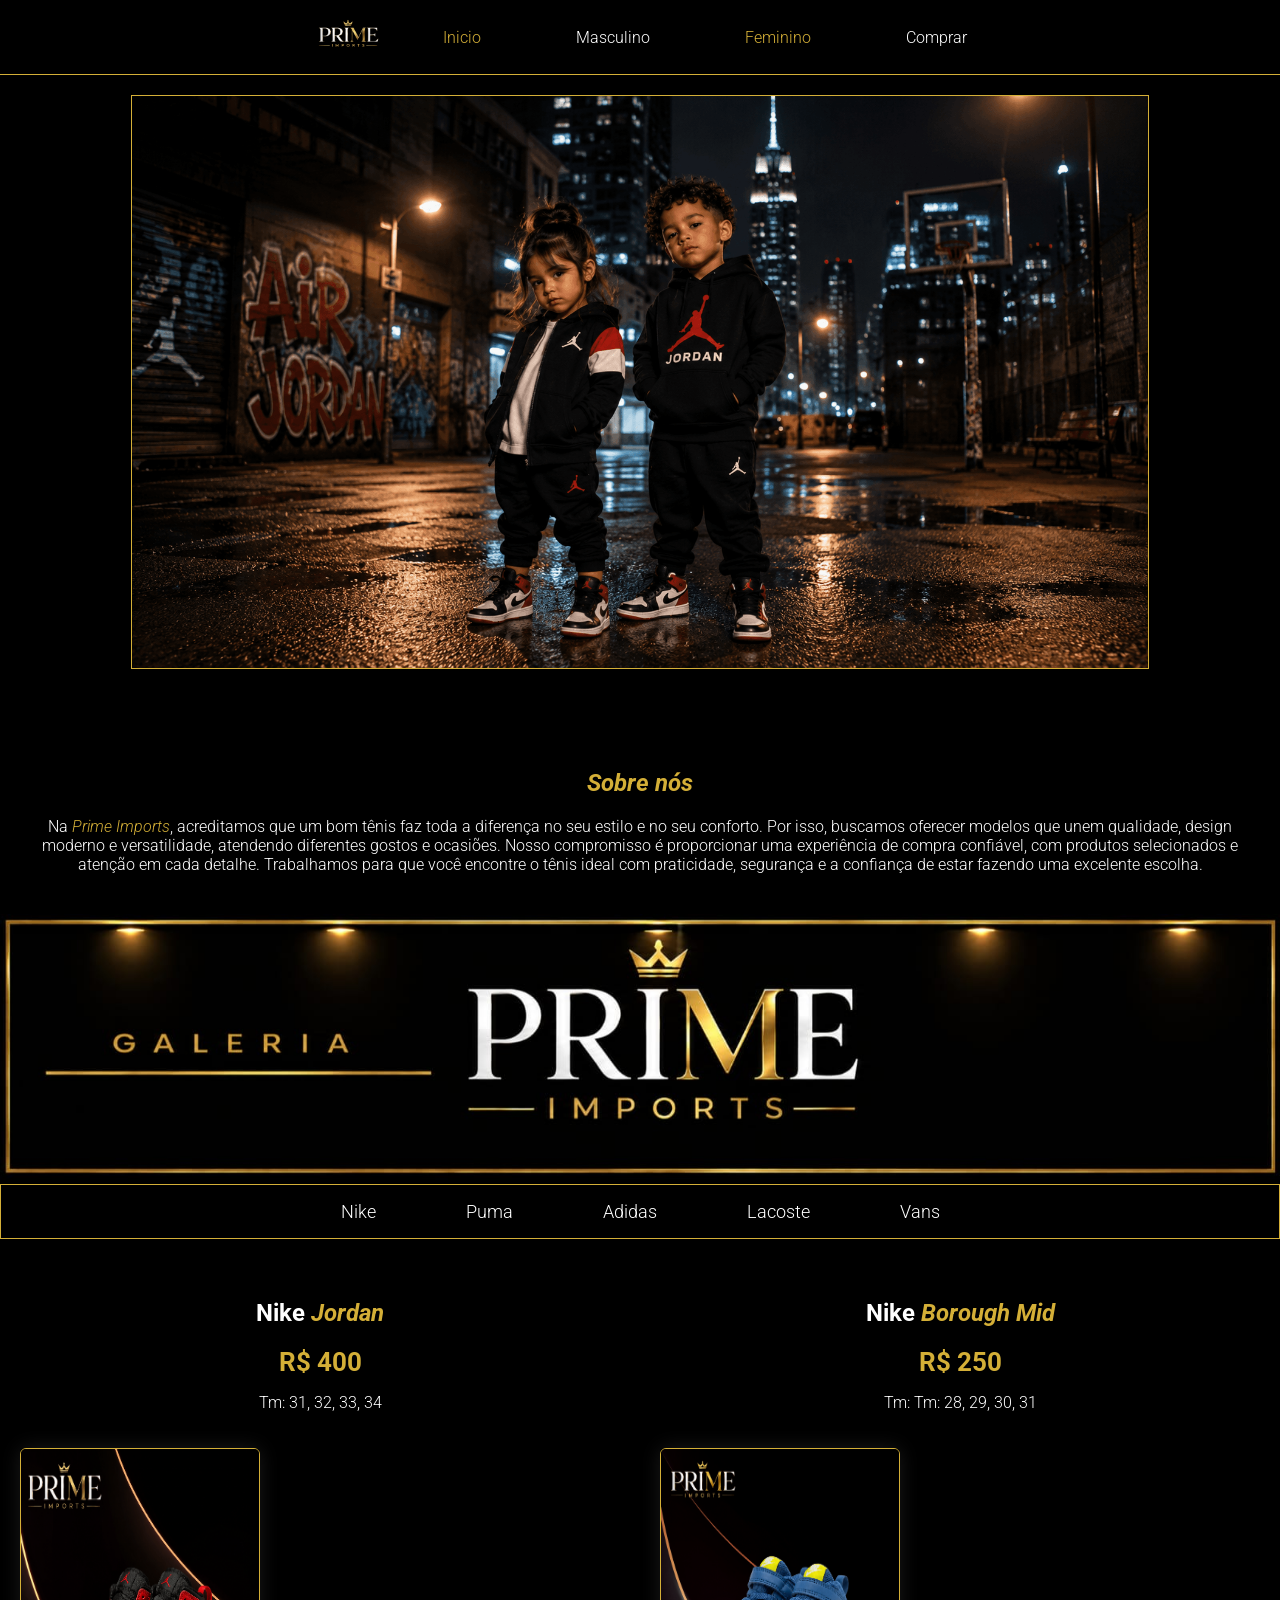
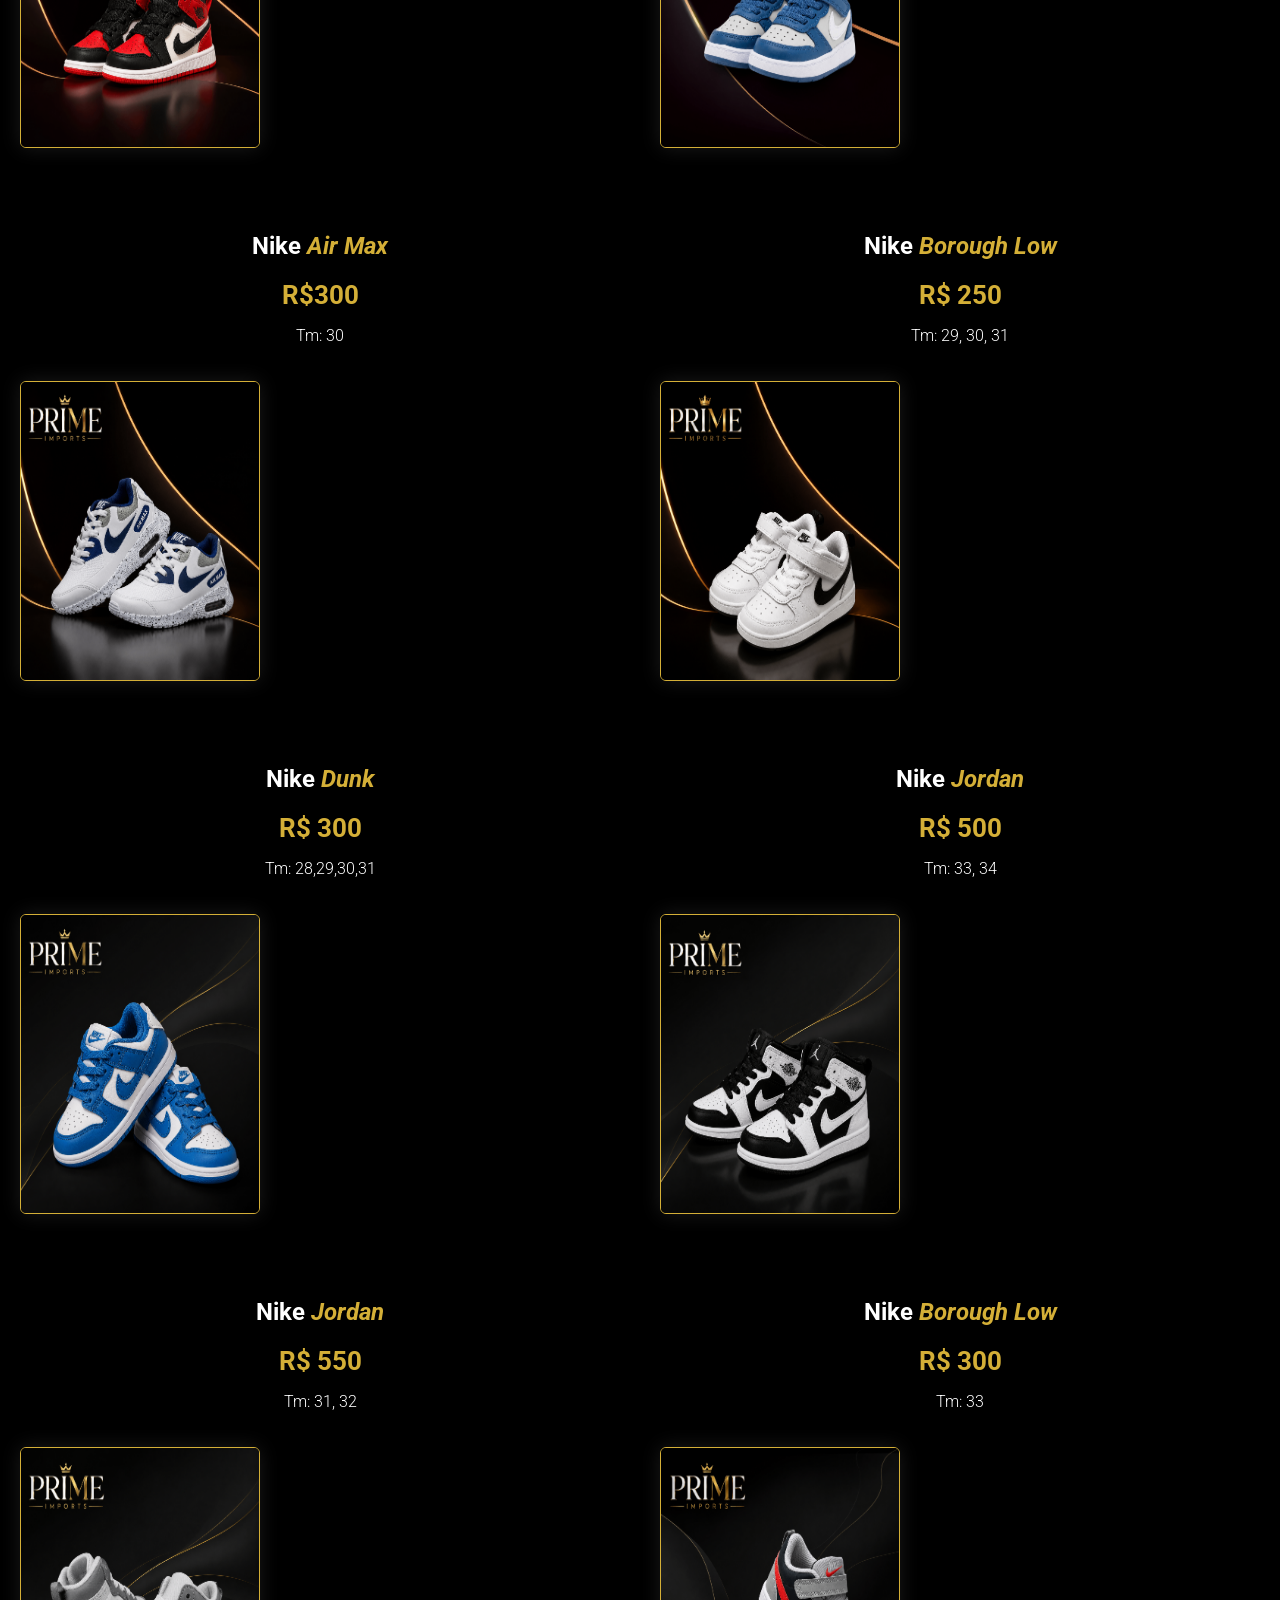
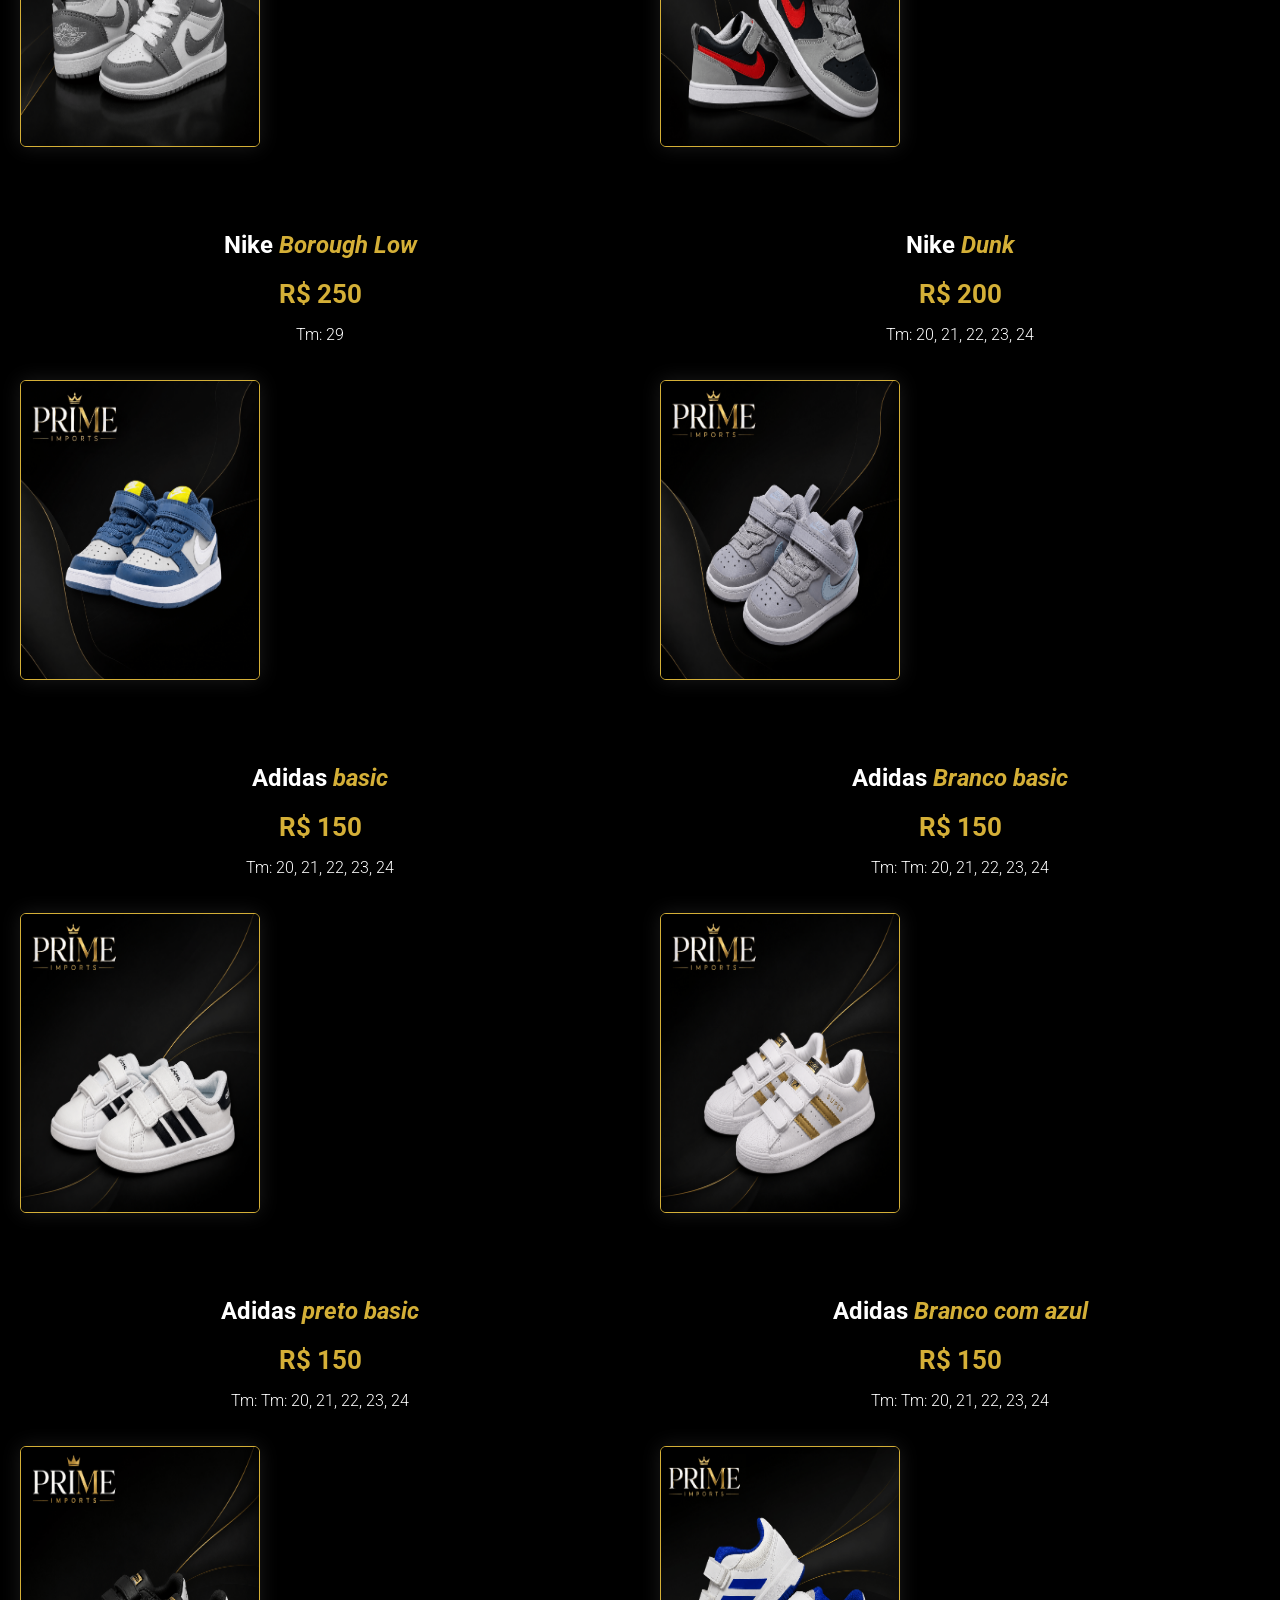
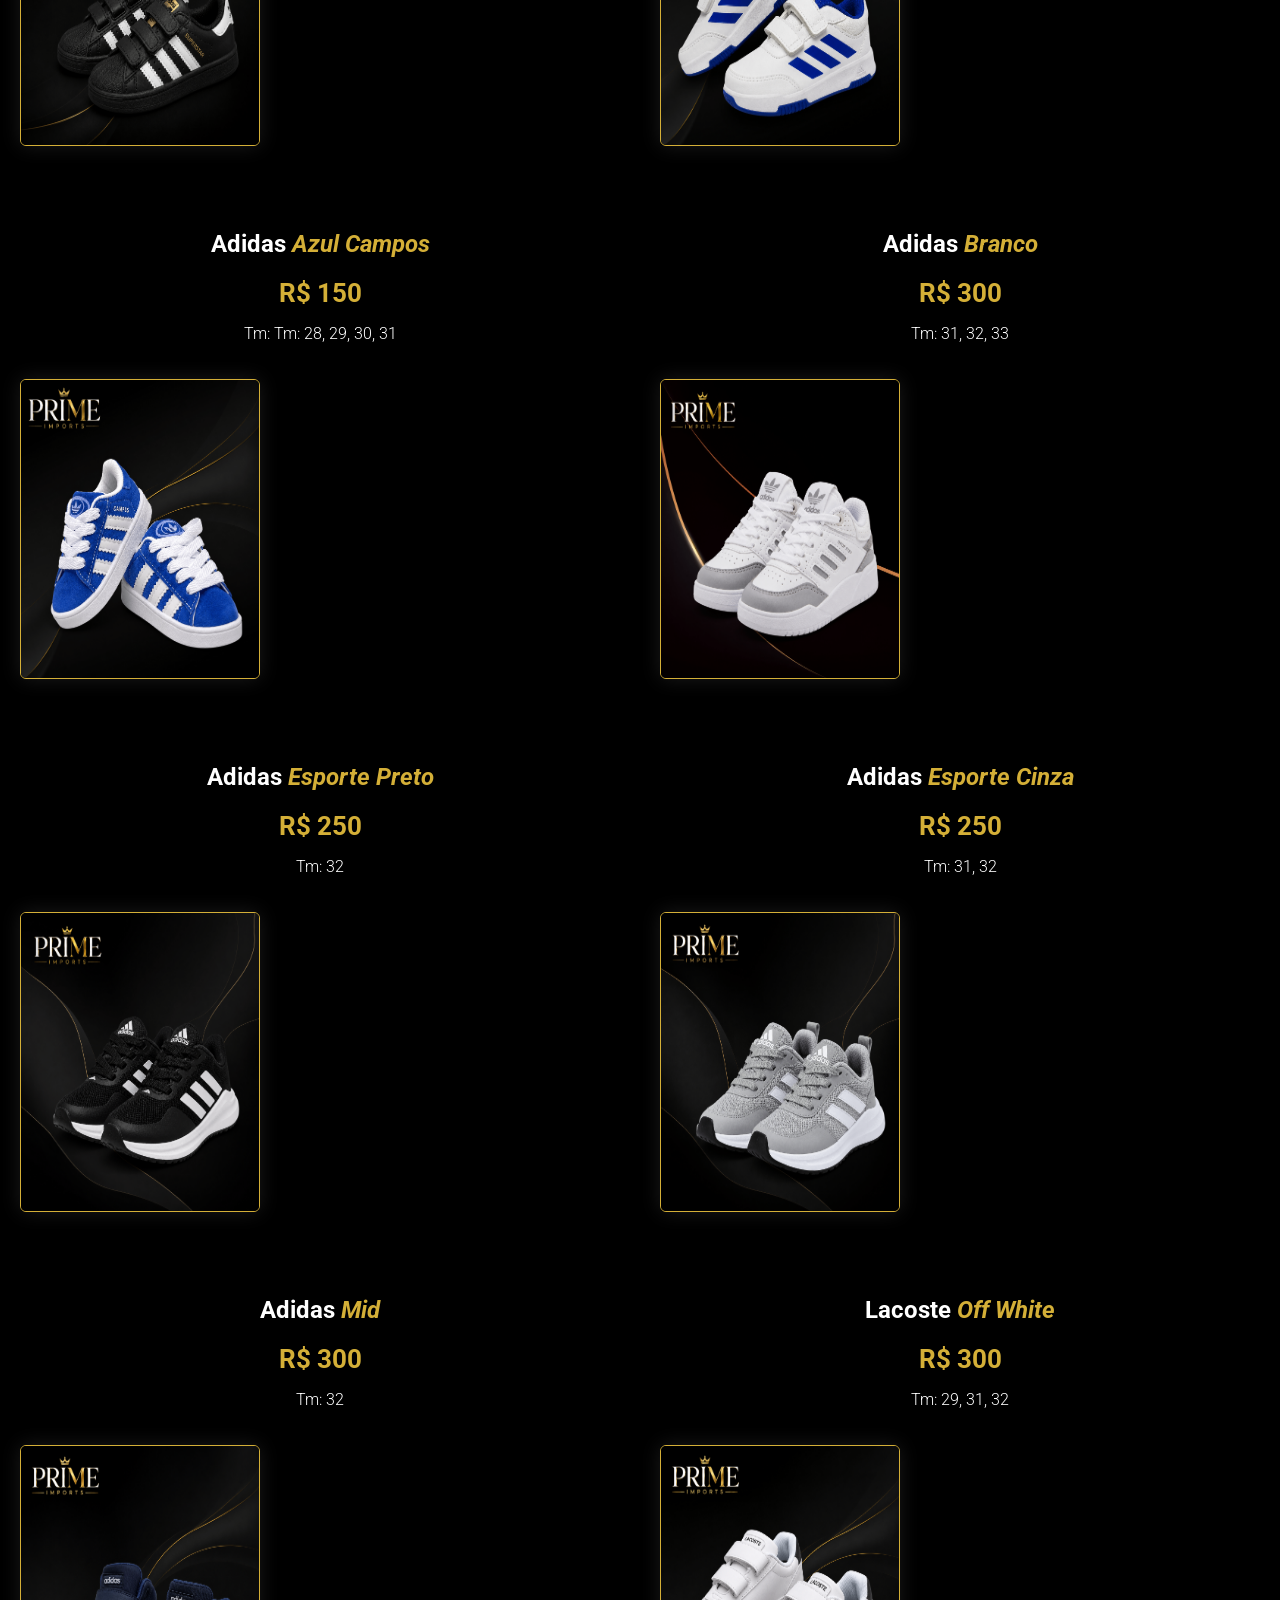
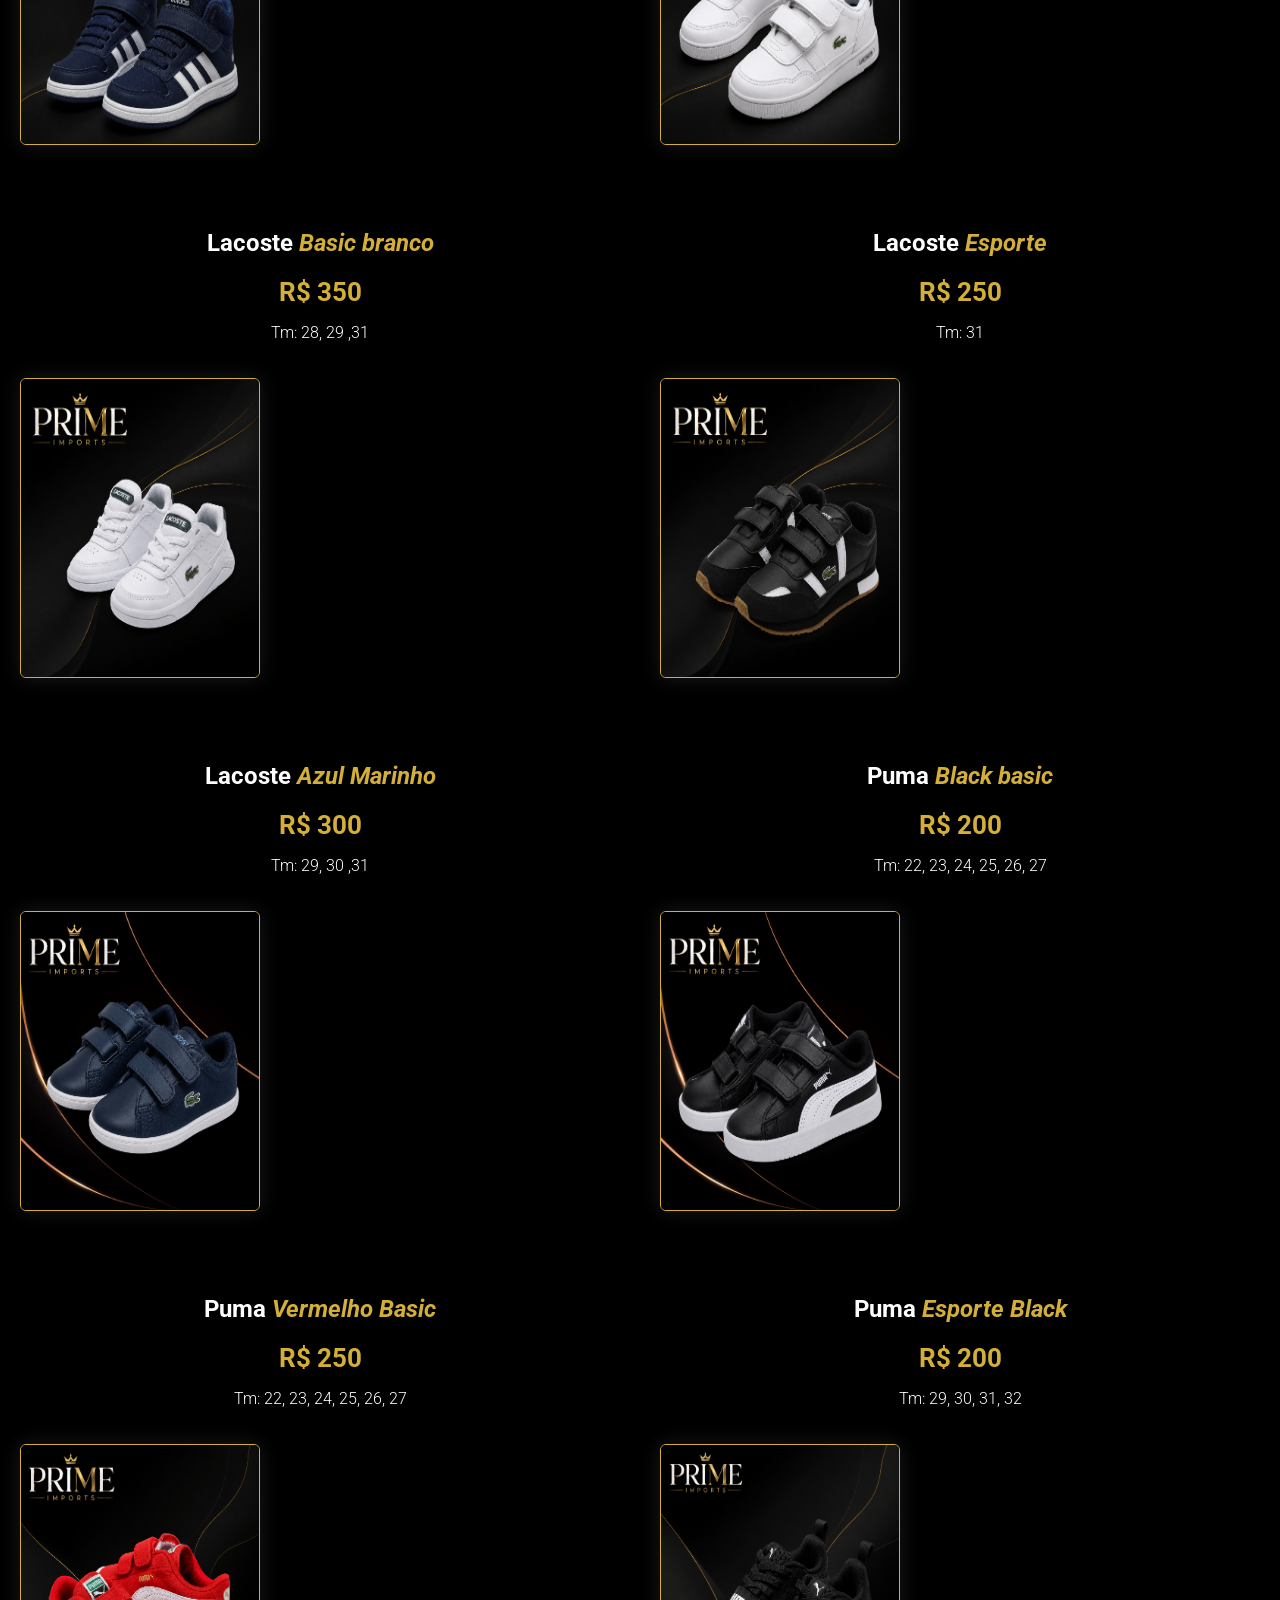
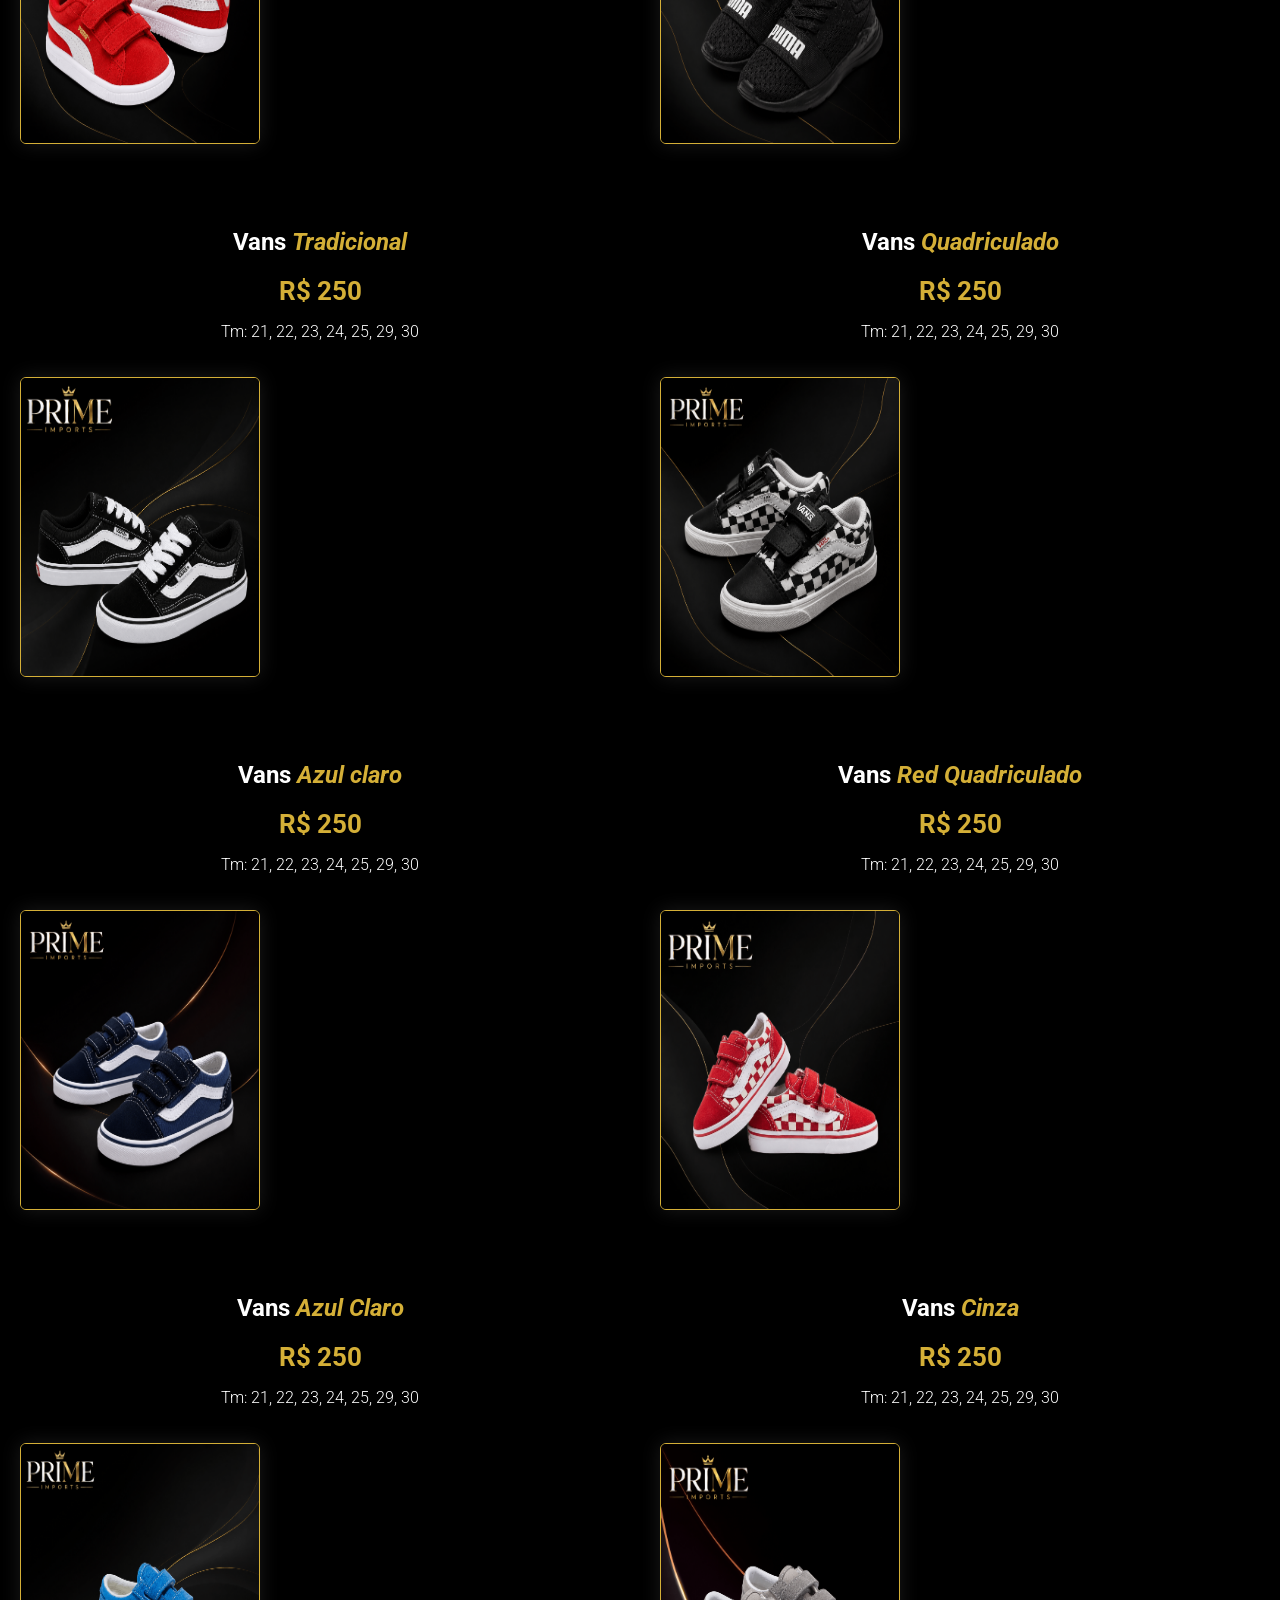
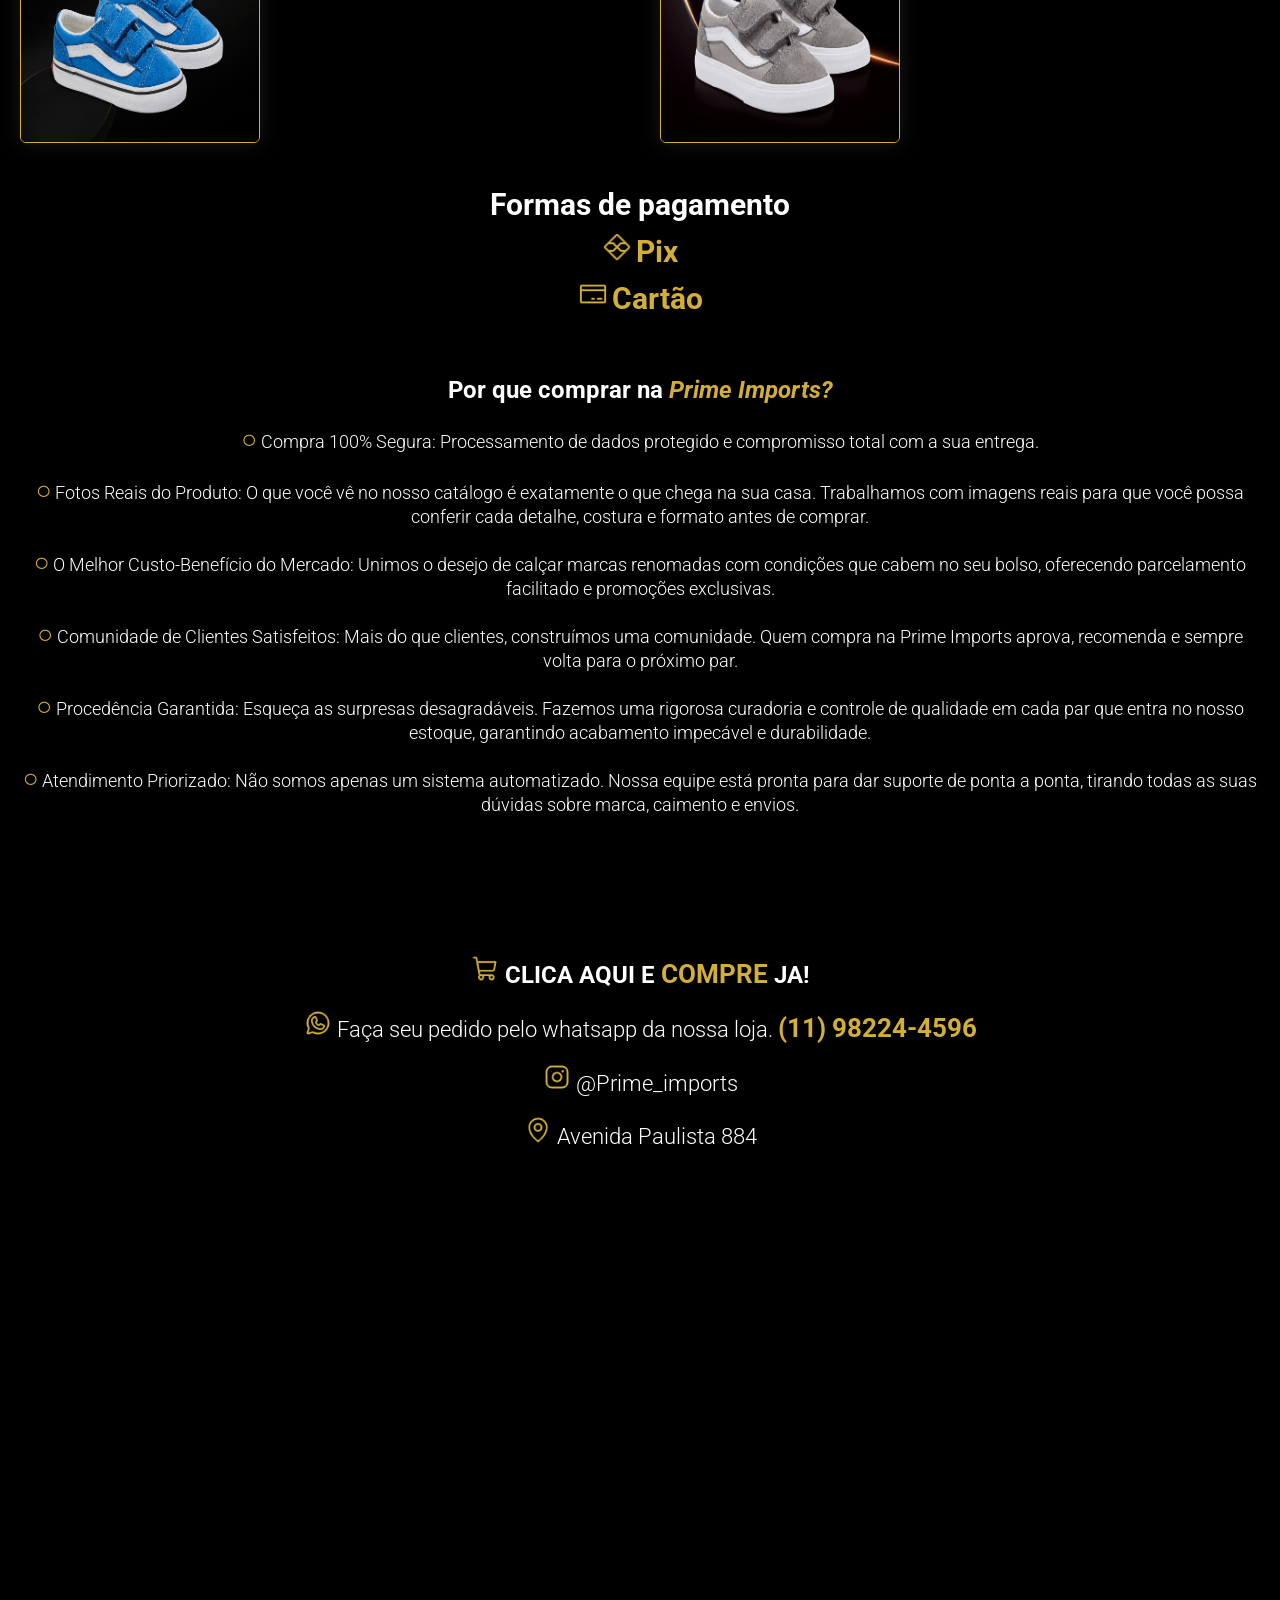
<file: infantil.html>
<!DOCTYPE html>
<html lang="pt-br">
<head>
    <meta charset="UTF-8">
    <meta name="viewport" content="width=device-width, initial-scale=1.0">

    <link href="https://fonts.googleapis.com/css2?family=Poppins:wght@400;500;600;700&family=Roboto:wght@300;400;500;600&display=swap" rel="stylesheet">

    <link rel="stylesheet" href="css/style.css">

    <title>Prime Imports</title>
</head>
<body>
    <header>
        <div class="div-logo">
            <a href=""><img src="img/logo-prime-imports.png" alt="logo prime imports"></a>
        </div>
       
        <div class="menu-burger" id="btn-hamburguer">
            <a href="javascript:void(0)">
            <img src="img/menu-burger.png" alt="menu hamburguer">
            </a>
        </div>

           <div class="menu-x" id="btn-x">
            <a href="javascript:void(0)">
            <img src="img/menu-x.png" alt="menu X">
            </a>
        </div>

        <nav id="menu-mobile">
            <ul>
                <li class="dourado"><a href="index.html">Inicio</a></li>

                <li><a href="masculino.html">Masculino</a></li>

                <li class="dourado"><a href="feminino.html">Feminino</a></li>

                <li><a href="https://web.whatsapp.com" target="_blank">Comprar</a></li>
            </ul>
        </nav>
    </header>

    <main>

        <section>

        <div class="banner-container">
          <img src="img/catalogo-i/banner-i.png" alt="">
        </div>


        <div class="sobre">
            <a href=""><h1><em>Sobre nós</em></h1></a>
            <p>Na <em>Prime Imports</em>, acreditamos que um bom tênis faz toda a diferença no seu estilo e no seu conforto. Por isso, buscamos oferecer modelos que unem qualidade, design moderno e versatilidade, atendendo diferentes gostos e ocasiões. Nosso compromisso é proporcionar uma experiência de compra confiável, com produtos selecionados e atenção em cada detalhe. Trabalhamos para que você encontre o tênis ideal com praticidade, segurança e a confiança de estar fazendo uma excelente escolha.</p>
        </div>


          <div class="faixada-prime-imports" id="masculino">
            <a href="#galeria">
              <img src="img/faixada-galeria.jpeg" alt="faixada galeria">
            </a>
          </div>


          <div class="marca">
       
        <nav>
            <ul>
                <li><a href="#nike">Nike</a></li>
                <li><a href="#puma">Puma</a></li>
                <li><a href="#adidas">Adidas</a></li>
                <li><a href="#lacoste">Lacoste</a></li>
                <li><a href="#vans">Vans</a></li>
            </ul>
        </nav>
        
    </div>
          
           
           <div class="menu-grid menu-grid-catalogo">
          
            
          <div class="menu-card" id="nike">

            <h2 class="item-name">

              Nike <em>Jordan</em></h2>

              <p> <strong>R$ 400</strong></p>

              <p>Tm: 31, 32, 33, 34</p>

            <a href="#comprar">
              <img src="img/catalogo-i/img-i-1.png" alt="" />
              </a>

          </div>

          <div class="menu-card">

            <h2 class="item-name">

              Nike <em>Borough Mid</em></h2>

              <p> <strong>R$ 250</strong></p>

              <p>Tm: Tm: 28, 29, 30, 31</p>

            <a href="#comprar">
              <img src="img/catalogo-i/img-i-15.png" alt="" />
              </a>
          </div>



          <div class="menu-card">

            <h2 class="item-name">

              Nike <em>Air Max</em></h2>

              <p> <strong>R$300</strong></p>

              <p>Tm: 30</p>

            <a href="#comprar">
              <img src="img/catalogo-i/img-i-2.png" alt="" />
              </a>
          </div>

          <div class="menu-card">

            <h2 class="item-name">

              Nike <em>Borough Low</em></h2>

              <p> <strong>R$ 250</strong></p>

              <p>Tm: 29, 30, 31</p>

            <a href="#comprar">
              <img src="img/catalogo-i/img-i-3.png" alt="" />
              </a>
          </div>

          <div class="menu-card">

            <h2 class="item-name">

              Nike <em>Dunk</em></h2>

              <p> <strong>R$ 300</strong></p>

              <p>Tm: 28,29,30,31</p>

            <a href="#comprar">
              <img src="img/catalogo-i/img-i-4.png" alt="" />
              </a>
          </div>


          <div class="menu-card">

            <h2 class="item-name">

              Nike <em>Jordan</em></h2>

              <p> <strong>R$ 500</strong></p>

              <p>Tm: 33, 34</p>

            <a href="#comprar">
              <img src="img/catalogo-i/img-i-5.png" alt="" />
              </a>
          </div>
          

          <div class="menu-card">

            <h2 class="item-name">

              Nike <em>Jordan</em></h2>

              <p> <strong>R$ 550</strong></p>

              <p>Tm: 31, 32</p>

            <a href="#comprar">
              <img src="img/catalogo-i/img-i-6.png" alt="" />
              </a>
          </div>


          <div class="menu-card">

            <h2 class="item-name">

              Nike <em>Borough Low</em></h2>

              <p> <strong>R$ 300</strong></p>

              <p>Tm: 33</p>

            <a href="#comprar">
              <img src="img/catalogo-i/img-i-7.png" alt="" />
              </a>
          </div>

          <div class="menu-card">

            <h2 class="item-name">

              Nike <em>Borough Low</em></h2>

              <p> <strong>R$ 250</strong></p>

              <p>Tm: 29</p>

            <a href="#comprar">
              <img src="img/catalogo-i/img-i-8.png" alt="" />
              </a>
          </div>

          <div class="menu-card">

            <h2 class="item-name">

              Nike <em>Dunk</em></h2>

              <p> <strong>R$ 200</strong></p>

              <p>Tm: 20, 21, 22, 23, 24 </p>

            <a href="#comprar">
              <img src="img/catalogo-i/img-i-9.png" alt="" />
              </a>
          </div>

          <div class="menu-card" id="adidas">

            <h2 class="item-name">

              Adidas <em>basic</em></h2>

              <p> <strong>R$ 150</strong></p>

              <p>Tm: 20, 21, 22, 23, 24</p>

            <a href="#comprar">
              <img src="img/catalogo-i/img-i-10.png" alt="" />
              </a>
          </div>
          


          <div class="menu-card">

            <h2 class="item-name">

              Adidas <em>Branco basic</em></h2>

              <p> <strong>R$ 150</strong></p>

              <p>Tm: Tm: 20, 21, 22, 23, 24</p>

            <a href="#comprar">
              <img src="img/catalogo-i/img-i-11.png" alt="" />
              </a>
          </div>



          <div class="menu-card">

            <h2 class="item-name">

              Adidas <em>preto basic</em></h2>

              <p> <strong>R$ 150</strong></p>

              <p>Tm: Tm: 20, 21, 22, 23, 24</p>

            <a href="#comprar">
              <img src="img/catalogo-i/img-i-12.png" alt="" />
              </a>
          </div>



          <div class="menu-card">

            <h2 class="item-name">

              Adidas <em>Branco com azul</em></h2>

              <p> <strong>R$ 150</strong></p>

              <p>Tm: Tm: 20, 21, 22, 23, 24</p>

            <a href="#comprar">
              <img src="img/catalogo-i/img-i-13.png" alt="" />
              </a>
          </div>

          <div class="menu-card">

            <h2 class="item-name">

              Adidas <em>Azul Campos</em></h2>

              <p> <strong>R$ 150</strong></p>

              <p>Tm: Tm: 28, 29, 30, 31</p>

            <a href="#comprar">
              <img src="img/catalogo-i/img-i-14.png" alt="" />
              </a>
          </div>


          <div class="menu-card">

            <h2 class="item-name">

              Adidas <em>Branco</em></h2>

              <p> <strong>R$ 300</strong></p>

              <p>Tm: 31, 32, 33</p>

            <a href="#comprar">
              <img src="img/catalogo-i/img-i-16.png" alt="" />
              </a>
          </div>



          <div class="menu-card">

            <h2 class="item-name">

              Adidas <em>Esporte Preto</em></h2>

              <p> <strong>R$ 250</strong></p>

              <p>Tm: 32</p>

            <a href="#comprar">
              <img src="img/catalogo-i/img-i-17.png" alt="" />
              </a>
          </div>



          <div class="menu-card">

            <h2 class="item-name">

              Adidas <em>Esporte Cinza</em></h2>

              <p> <strong>R$ 250</strong></p>

              <p>Tm: 31, 32</p>

            <a href="#comprar">
              <img src="img/catalogo-i/img-i-18.png" alt="" />
              </a>
          </div>


          <div class="menu-card">

            <h2 class="item-name">

              Adidas <em>Mid</em></h2>

              <p> <strong>R$ 300</strong></p>

              <p>Tm: 32</p>

            <a href="#comprar">
              <img src="img/catalogo-i/img-i-19.png" alt="" />
              </a>
          </div>


          <div class="menu-card" id="lacoste">
            <h2 class="item-name">

              Lacoste <em>Off White</em></h2>

              <p> <strong>R$ 300</strong></p>

              <p>Tm: 29, 31, 32</p>

            <a href="#comprar">
              <img src="img/catalogo-i/img-i-20.png" alt="" />
              </a>
          </div>


          <div class="menu-card">

            <h2 class="item-name">

              Lacoste <em>Basic branco</em></h2>

              <p> <strong>R$ 350</strong></p>

              <p>Tm: 28, 29 ,31</p>

            <a href="#comprar">
              <img src="img/catalogo-i/img-i-21.png" alt="" />
              </a>
          </div>


          <div class="menu-card">

            <h2 class="item-name">

              Lacoste <em>Esporte</em></h2>

              <p> <strong>R$ 250</strong></p>

              <p>Tm: 31</p>

            <a href="#comprar">
              <img src="img/catalogo-i/img-i-22.png" alt="" />
              </a>
          </div>


          <div class="menu-card">

            <h2 class="item-name">

              Lacoste <em>Azul Marinho</em></h2>

              <p> <strong>R$ 300</strong></p>

              <p>Tm: 29, 30 ,31</p>

            <a href="#comprar">
              <img src="img/catalogo-i/img-i-23.png" alt="" />
              </a>
          </div>


          <div class="menu-card" id="puma">

            <h2 class="item-name">

              Puma <em>Black basic</em></h2>

              <p> <strong>R$ 200</strong></p>

              <p>Tm: 22, 23, 24, 25, 26, 27</p>

            <a href="#comprar">
              <img src="img/catalogo-i/img-i-24.png" alt="" />
              </a>
          </div>


          <div class="menu-card">

            <h2 class="item-name">

              Puma <em>Vermelho Basic</em></h2>

              <p> <strong>R$ 250</strong></p>

              <p>Tm: 22, 23, 24, 25, 26, 27</p>

            <a href="#comprar">
              <img src="img/catalogo-i/img-i-25.png" alt="" />
              </a>
          </div>


          <div class="menu-card">

            <h2 class="item-name">

              Puma <em>Esporte Black</em></h2>

              <p> <strong>R$ 200</strong></p>

              <p>Tm: 29, 30, 31, 32</p>

            <a href="#comprar">
              <img src="img/catalogo-i/img-i-26.png" alt="" />
              </a>
          </div>


          <div class="menu-card" id="vans">

            <h2 class="item-name">

              Vans <em>Tradicional</em></h2>

              <p> <strong>R$ 250</strong></p>

              <p>Tm: 21, 22, 23, 24, 25, 29, 30</p>

            <a href="#comprar">
              <img src="img/catalogo-i/img-i-27.png" alt="" />
              </a>
          </div>


          <div class="menu-card">

            <h2 class="item-name">

              Vans <em>Quadriculado</em></h2>

              <p> <strong>R$ 250</strong></p>

              <p>Tm: 21, 22, 23, 24, 25, 29, 30</p>

            <a href="#comprar">
              <img src="img/catalogo-i/img-i-28.png" alt="" />
              </a>
          </div>


          <div class="menu-card">

            <h2 class="item-name">

              Vans <em>Azul claro</em></h2>

              <p> <strong>R$ 250</strong></p>

              <p>Tm: 21, 22, 23, 24, 25, 29, 30</p>

            <a href="#comprar">
              <img src="img/catalogo-i/img-i-29.png" alt="" />
              </a>
          </div>


          <div class="menu-card">

            <h2 class="item-name">

              Vans <em>Red Quadriculado</em></h2>

              <p> <strong>R$ 250</strong></p>

              <p>Tm: 21, 22, 23, 24, 25, 29, 30</p>

            <a href="#comprar">
              <img src="img/catalogo-i/img-i-30.png" alt="" />
              </a>
          </div>

          <div class="menu-card">

            <h2 class="item-name">

              Vans <em>Azul Claro</em></h2>

              <p> <strong>R$ 250</strong></p>

              <p>Tm: 21, 22, 23, 24, 25, 29, 30</p>

            <a href="#comprar">
              <img src="img/catalogo-i/img-i-31.png" alt="" />
              </a>
          </div>

          <div class="menu-card">

            <h2 class="item-name">

              Vans <em>Cinza</em></h2>

              <p> <strong>R$ 250</strong></p>

              <p>Tm: 21, 22, 23, 24, 25, 29, 30</p>

            <a href="#comprar">
              <img src="img/catalogo-i/img-i-32.png" alt="" />
              </a>
          </div>

          </div>
          

          <section class="pagamento">

            <h3>Formas de pagamento</h3>


            <a href="https://web.whatsapp.com" id="comprar">
              <img src="img/contato/pix-logo.png" alt="">
              <strong>Pix</strong>

              <a href="https://web.whatsapp.com" id="comprar">
              <img src="img/contato/credit-card.png" alt="">
              <strong>Cartão</strong>

          </section>
          


        </section>

        <section class="faq">
          <h3>Por que comprar na <em>Prime Imports? </em> </h3>
          
          <p> <strong>○</strong> Compra 100% Segura: Processamento de dados protegido e compromisso total com a sua entrega.</p>

          <p> <strong>○</strong> Fotos Reais do Produto: O que você vê no nosso catálogo é exatamente o que chega na sua casa. Trabalhamos com imagens reais para que você possa conferir cada detalhe, costura e formato antes de comprar.</p>

          <p> <strong>○</strong> O Melhor Custo-Benefício do Mercado: Unimos o desejo de calçar marcas renomadas com condições que cabem no seu bolso, oferecendo parcelamento facilitado e promoções exclusivas.</p>

          <p> <strong>○</strong> Comunidade de Clientes Satisfeitos: Mais do que clientes, construímos uma comunidade. Quem compra na Prime Imports aprova, recomenda e sempre volta para o próximo par.</p>

          <p> <strong>○</strong> Procedência Garantida: Esqueça as surpresas desagradáveis. Fazemos uma rigorosa curadoria e controle de qualidade em cada par que entra no nosso estoque, garantindo acabamento impecável e durabilidade.</p>

          <p> <strong>○</strong> Atendimento Priorizado: Não somos apenas um sistema automatizado. Nossa equipe está pronta para dar suporte de ponta a ponta, tirando todas as suas dúvidas sobre marca, caimento e envios.</p>

        </section>

        <footer class="contato">
          <a href="https://web.whatsapp.com">
          <h4><img src="img/contato/shopping-cart-logo.png" alt=""> CLICA AQUI E <strong>COMPRE </strong> JA!</h4>
            </a>
          <div>
            <a href="https://web.whatsapp.com" id="comprar">
              <img src="img/contato/whatsapp-logo.png" alt="">
              Faça seu pedido pelo whatsapp da nossa loja. <strong>(11) 98224-4596</strong>

            </a>
            
          </div>

          <div>
            <a href="">
              <img src="img/contato/instagram-logo.png" alt="">
            @Prime_imports

            </a>
          </div>

          <div>
            <a href="">
              <img src="img/contato/map-logo.png" alt="">
              Avenida Paulista 884

            </a>
          </div>


          <a class="container-google-maps" href="https://maps.google.com/?q=São+Paulo+Centro,+SP" target="_blank">
    <iframe class="google-maps"
      src="https://www.google.com/maps/embed?pb=!1m18!1m12!1m3!1d3657.0754498047!2d-46.6338003!3d-23.5505199!2m3!1f0!2f0!3f0!3m2!1i1024!2i768!4f13.1!3m3!1m2!1s0x94ce59c8da0aa315%3A0xd59f9431f2c9776a!2sSão%20Paulo%2C%20SP!5e0!3m2!1spt-BR!2sbr!4v1700000000000"
      width="100%"
      height="300"
      style="border:0; pointer-events: none;"
      allowfullscreen=""
      loading="lazy">
    </iframe>
  </a>


        </footer>

    </main>


    <script src="menu.js"></script>
</body>
</html>
</file>
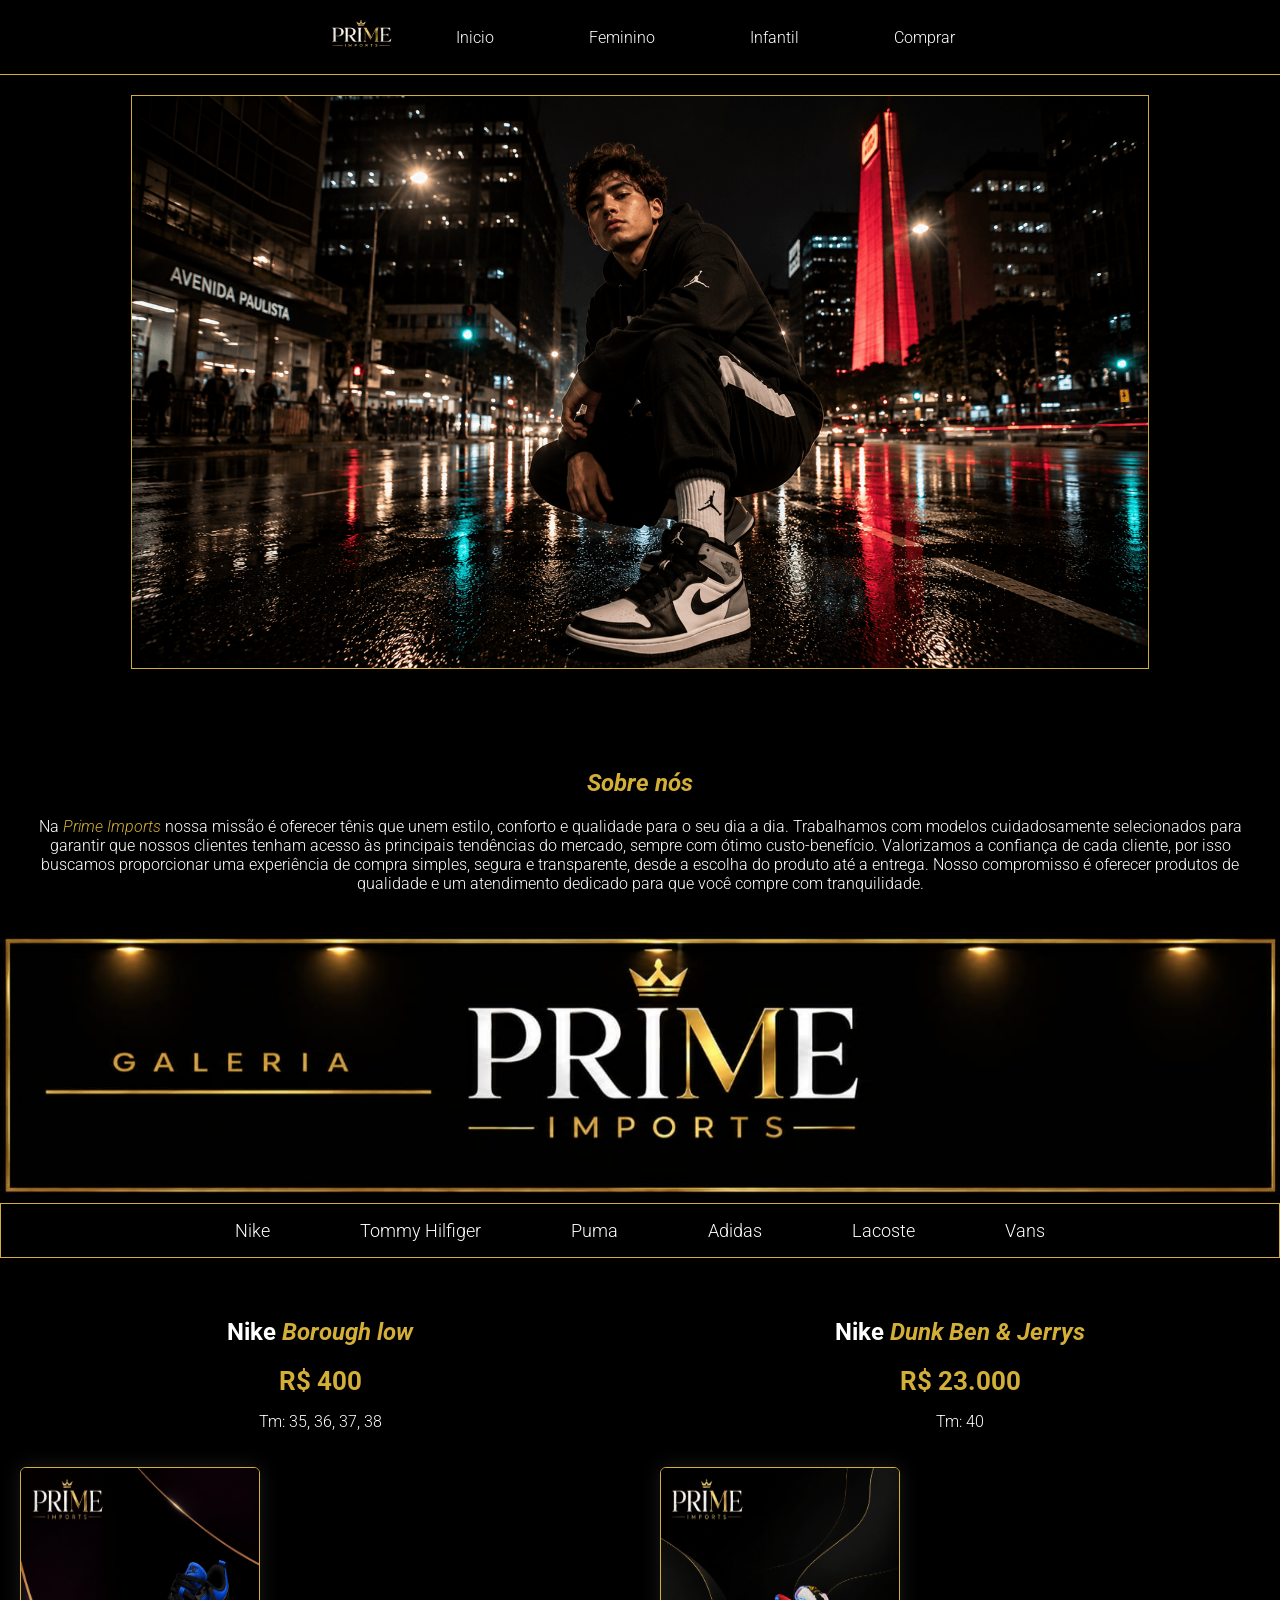
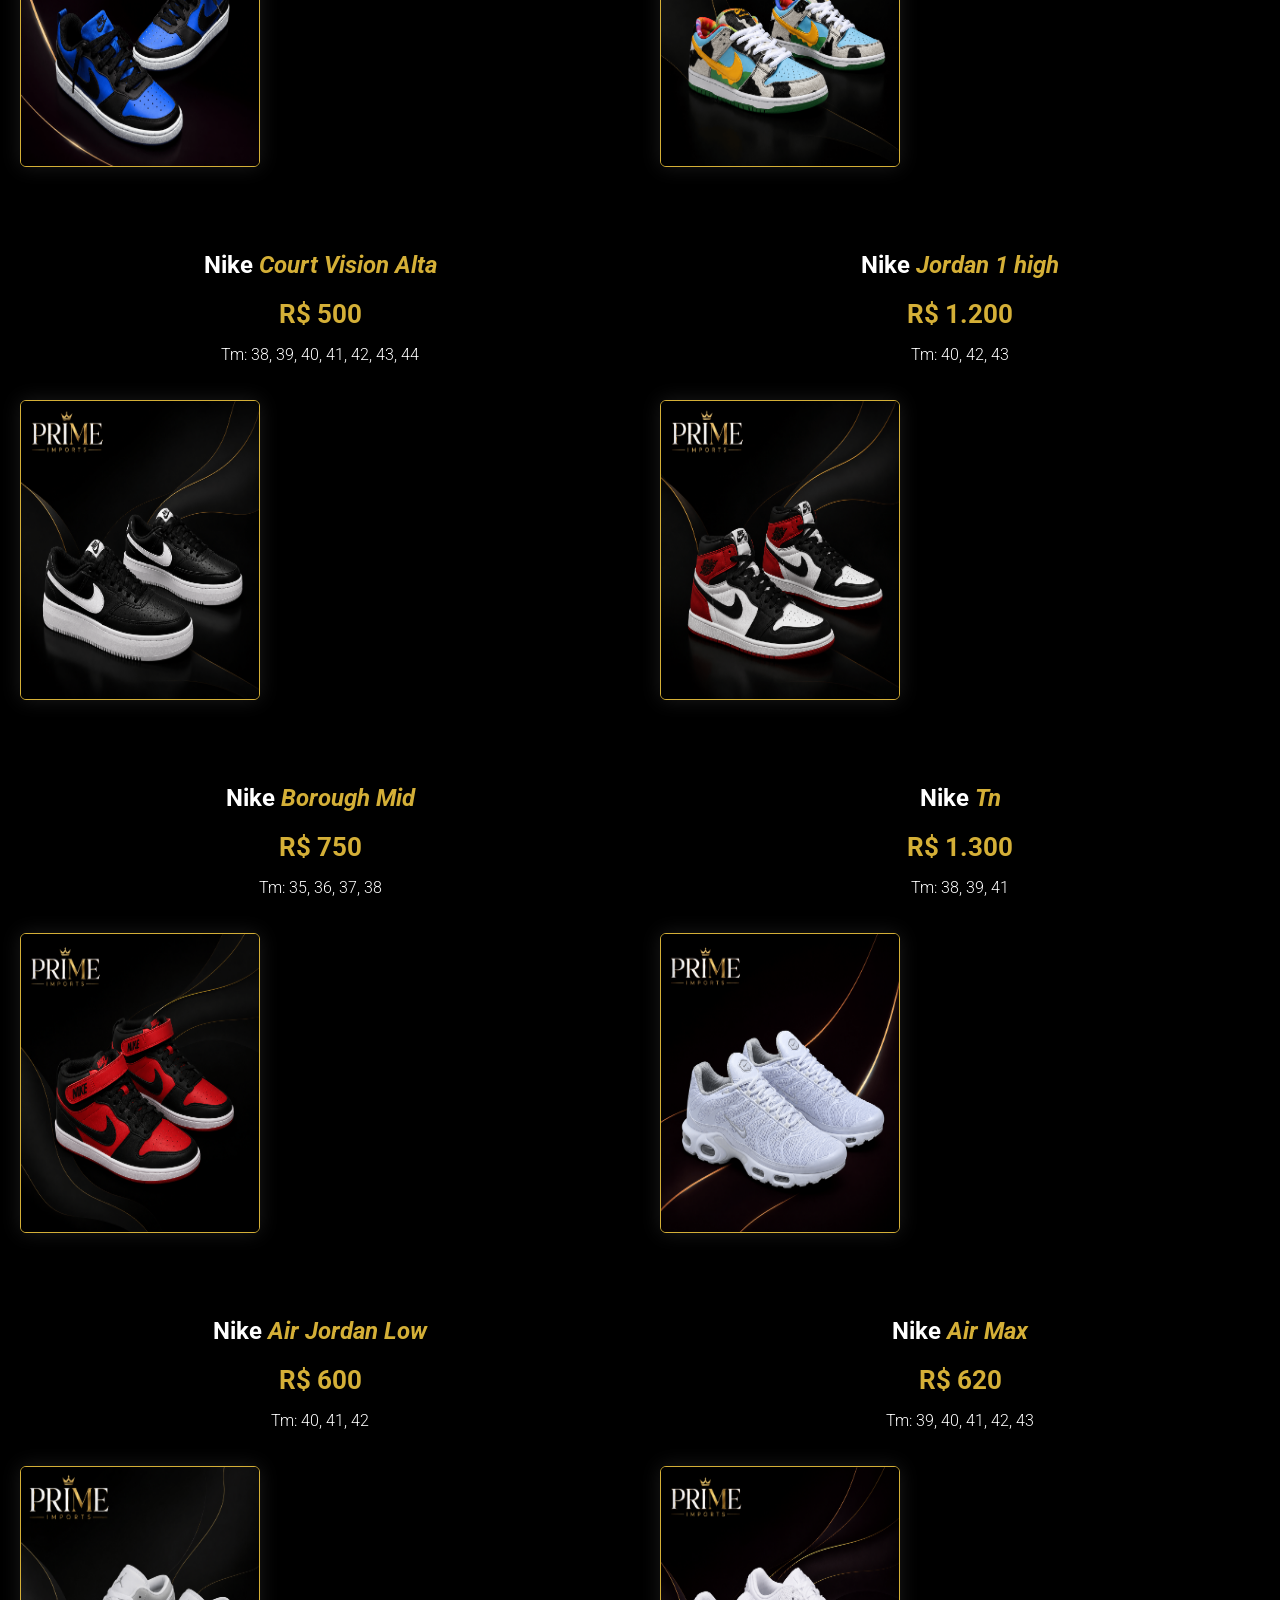
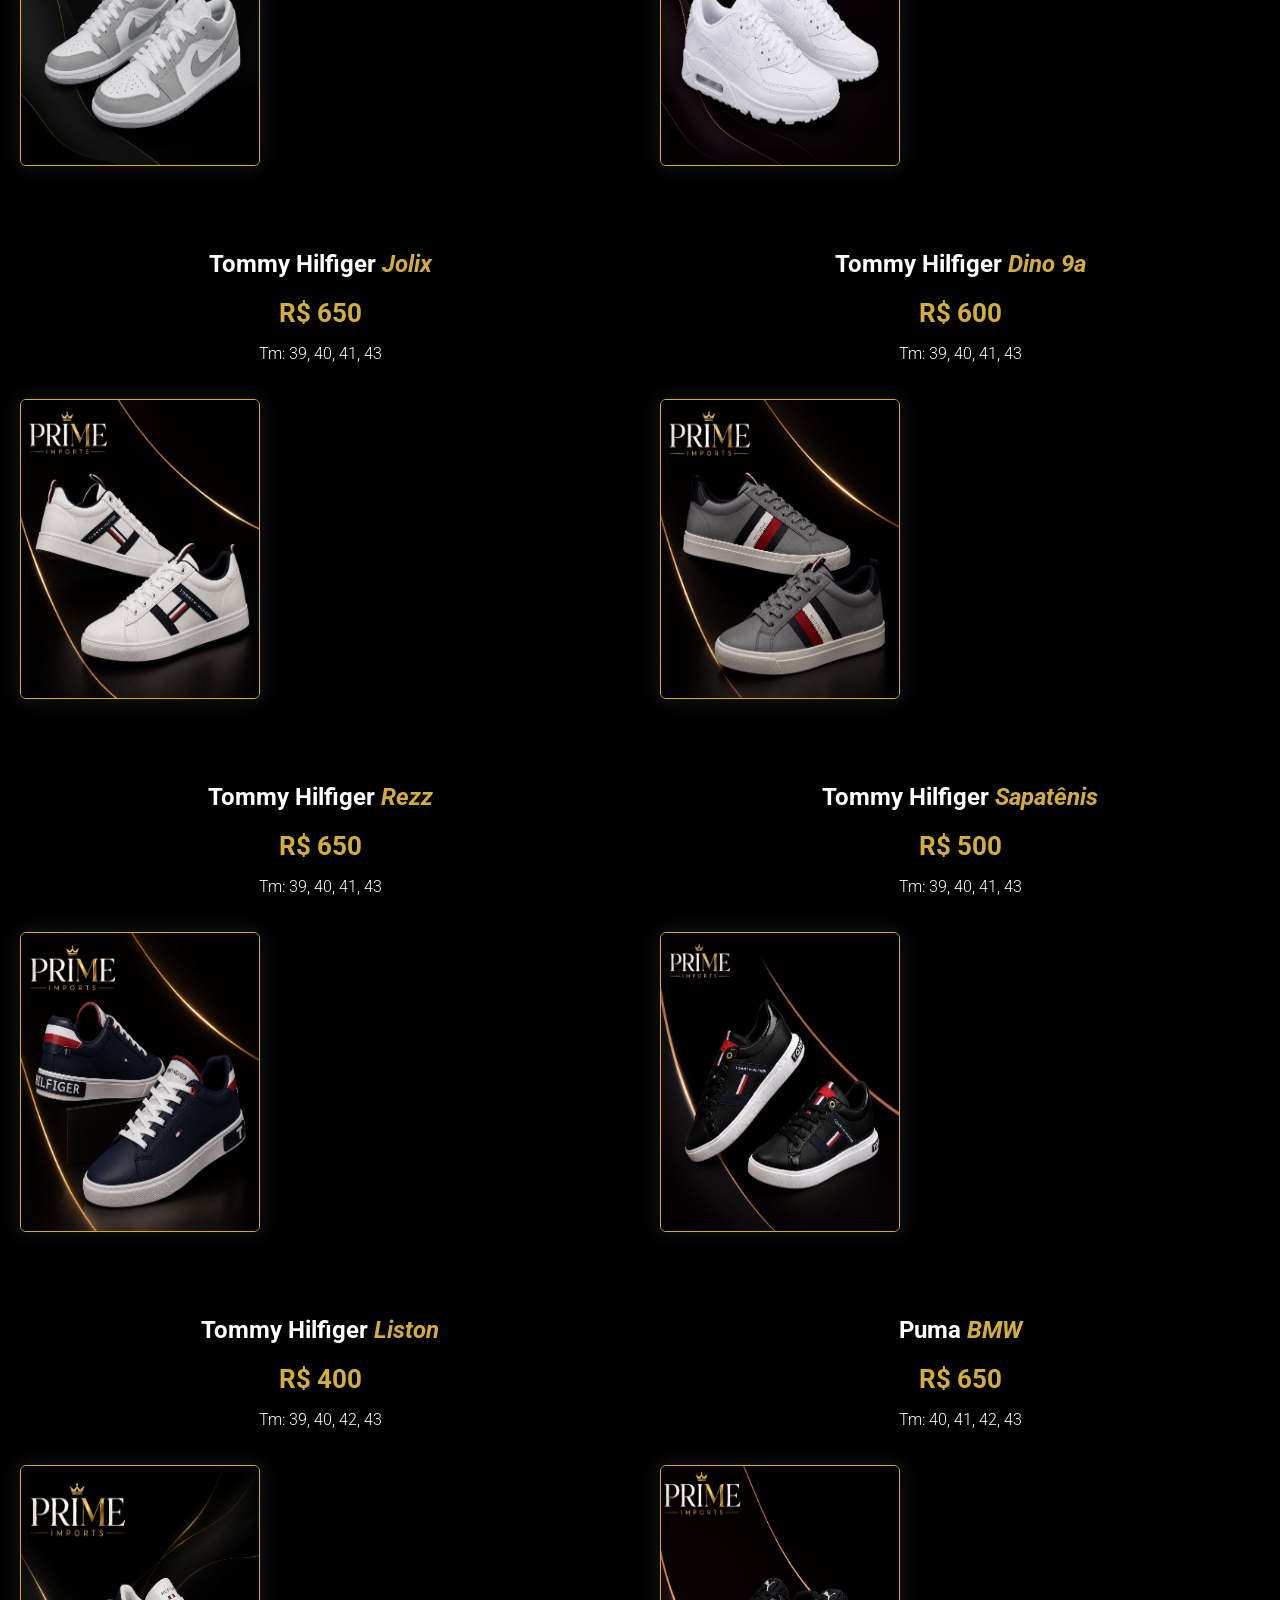
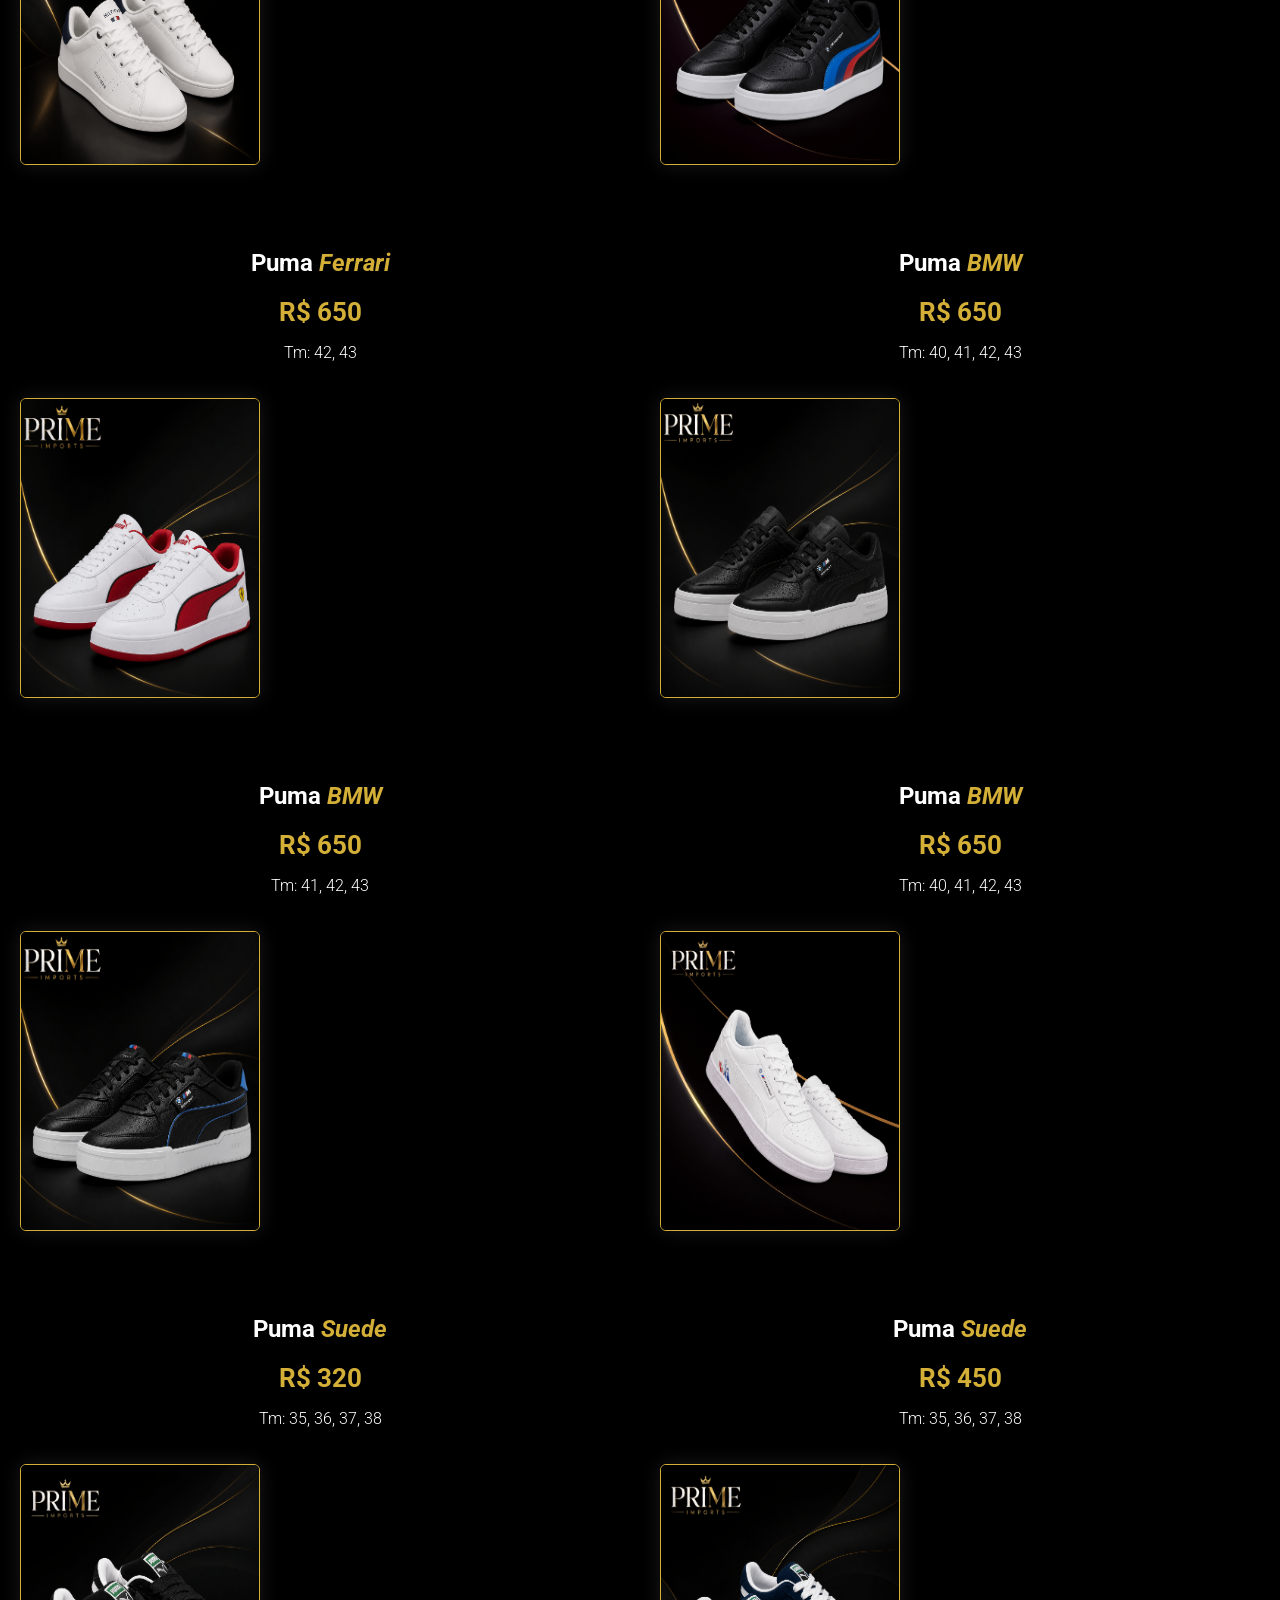
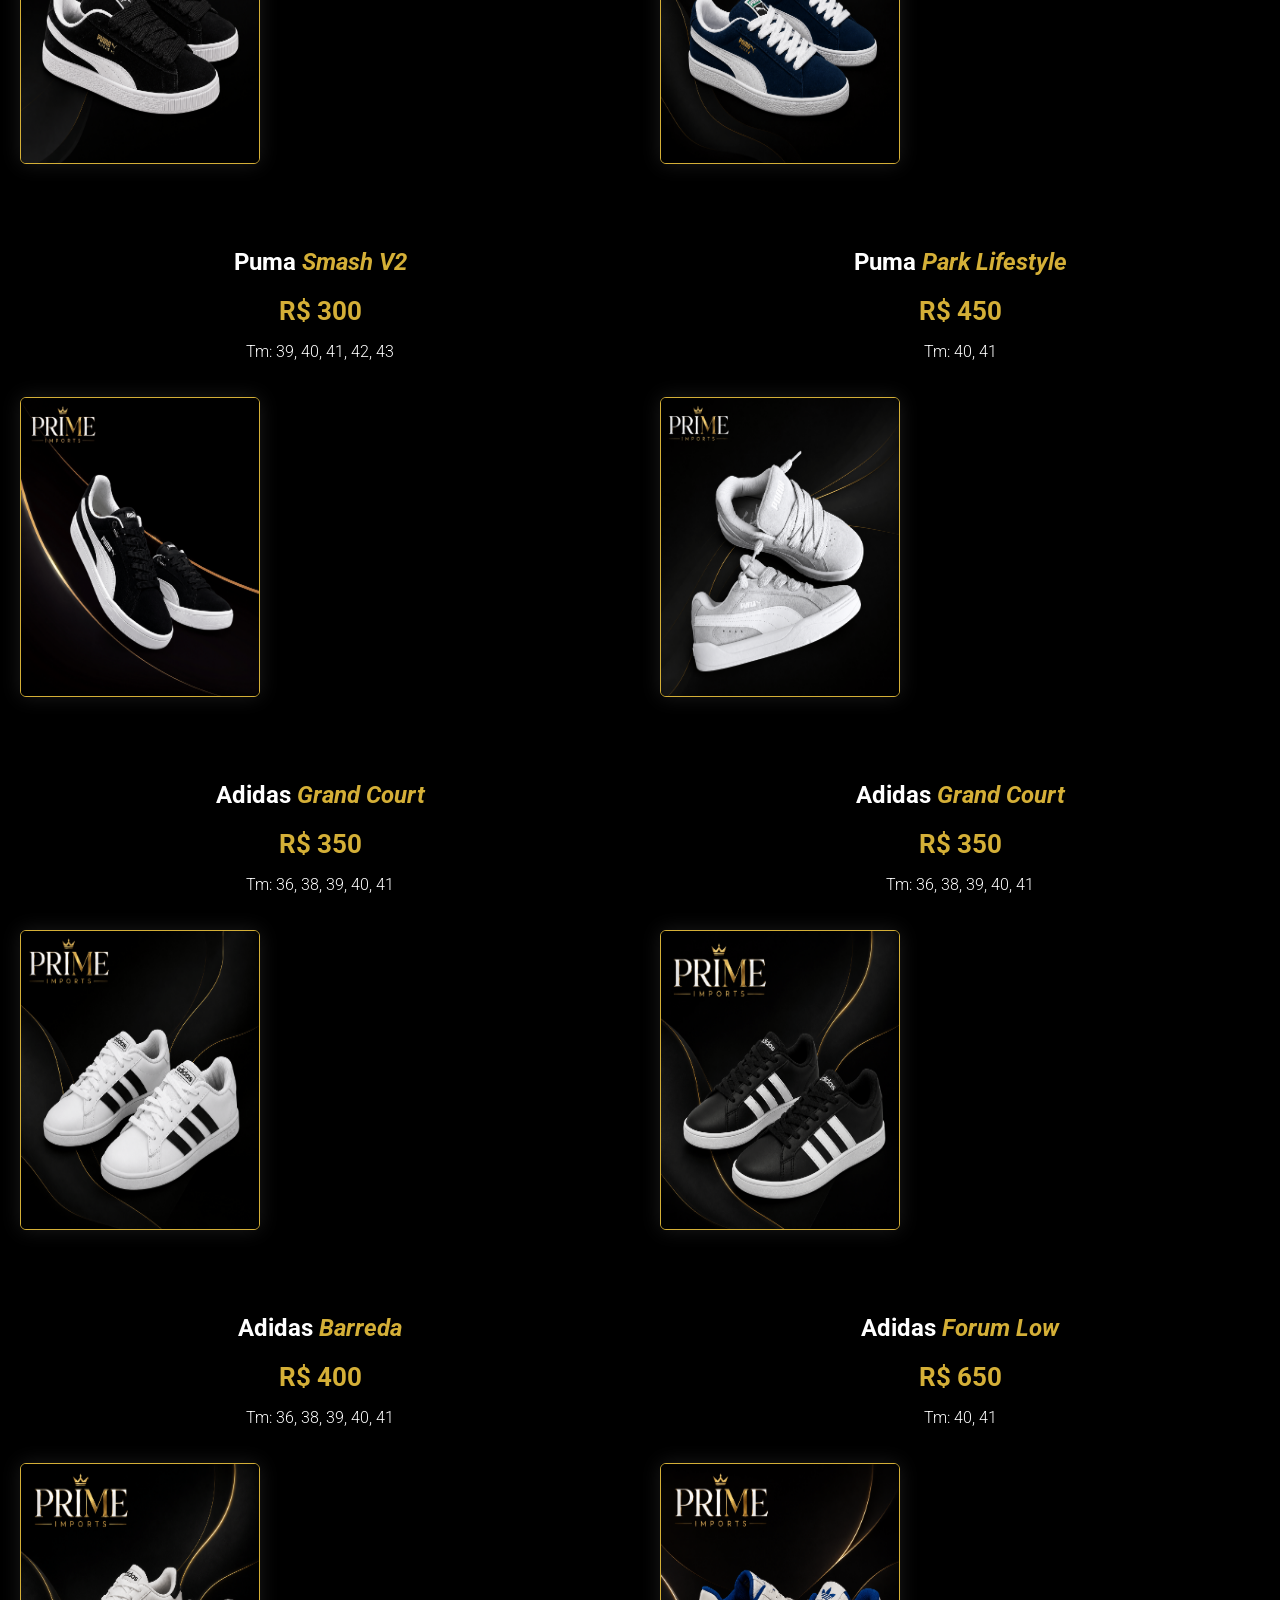
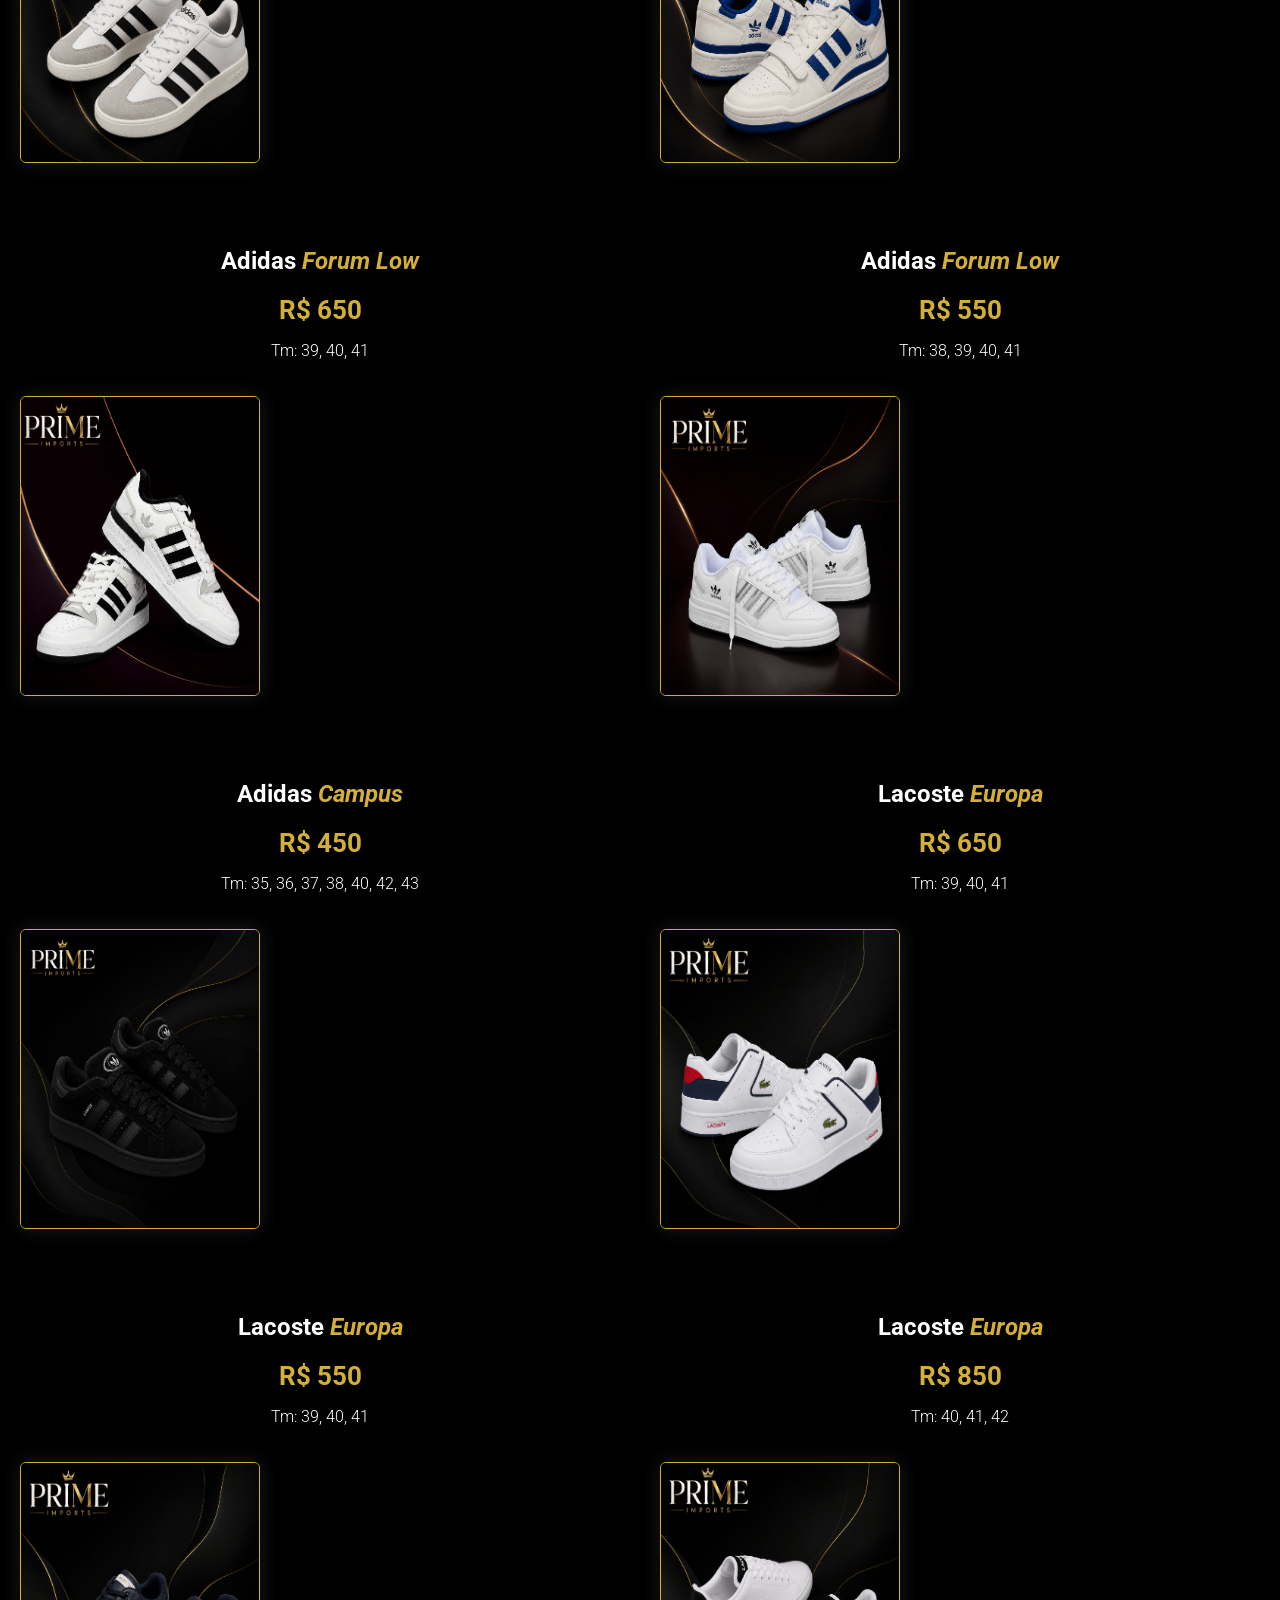
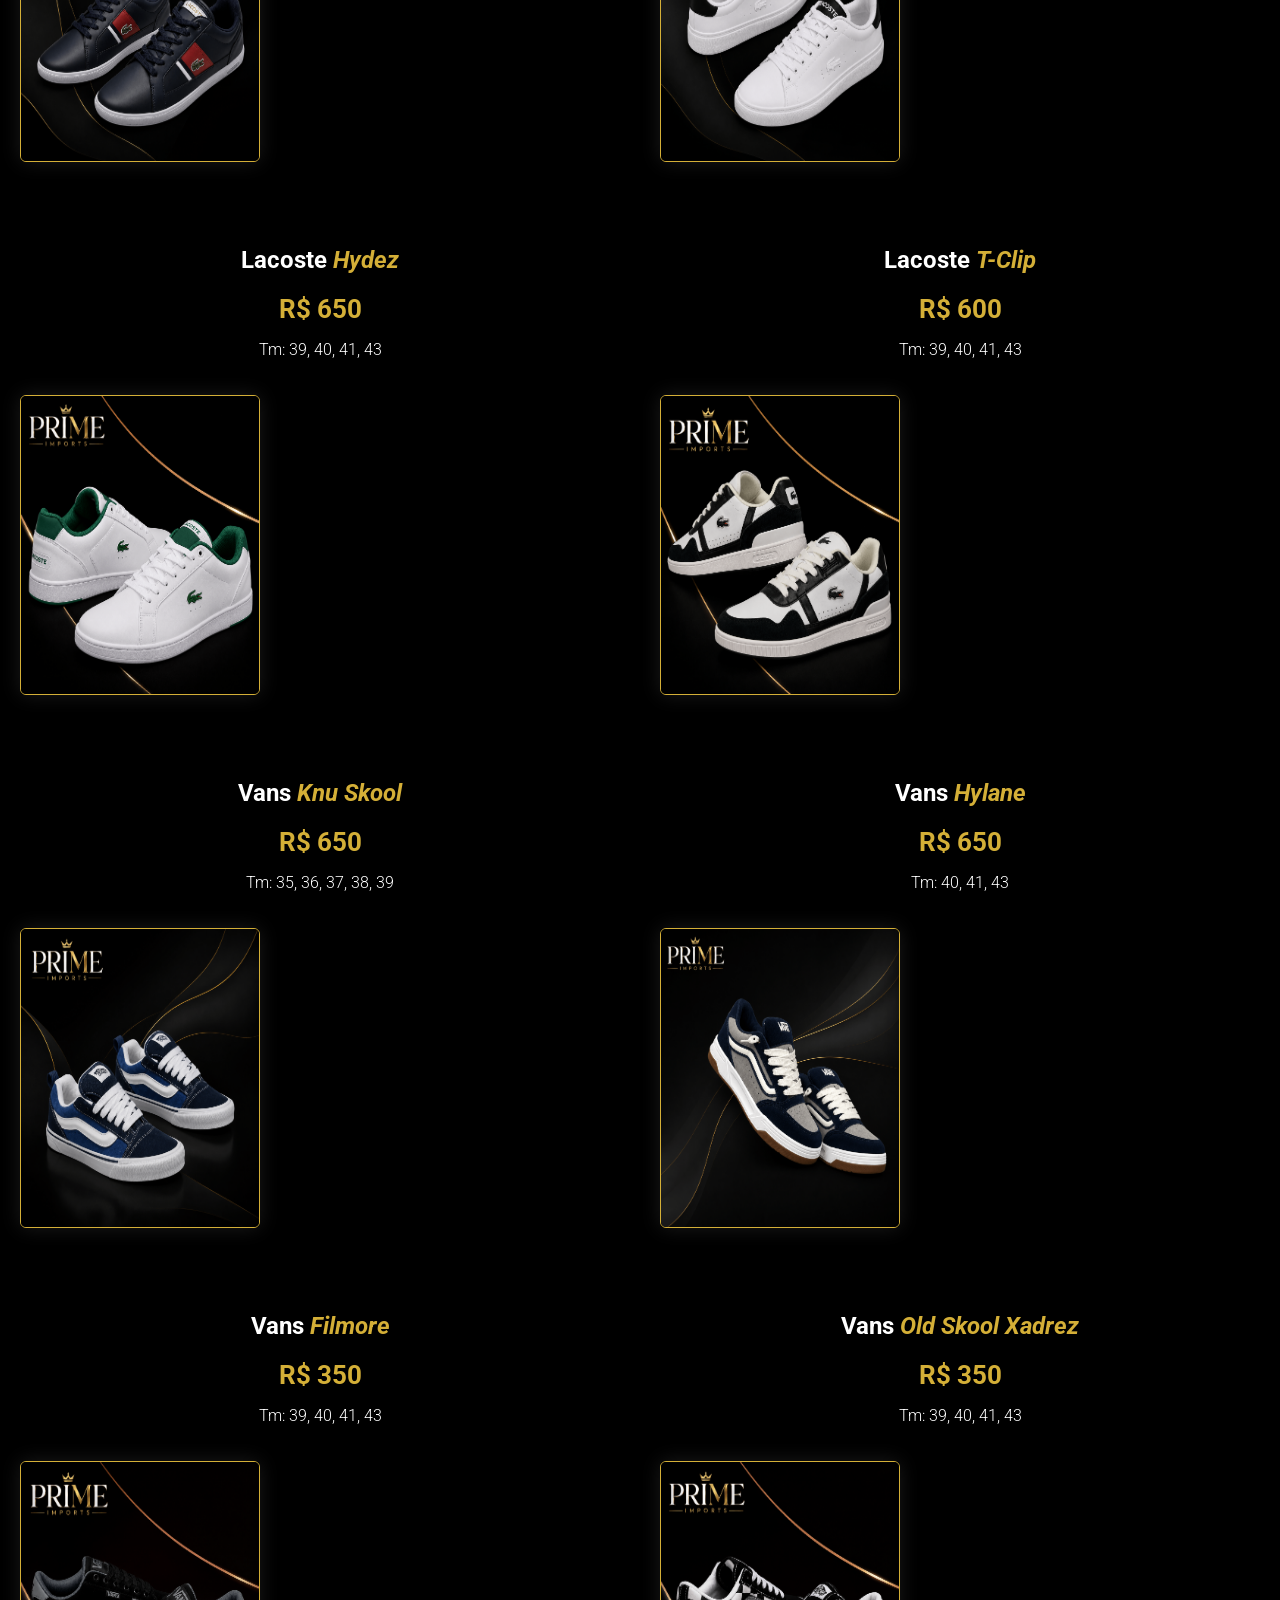
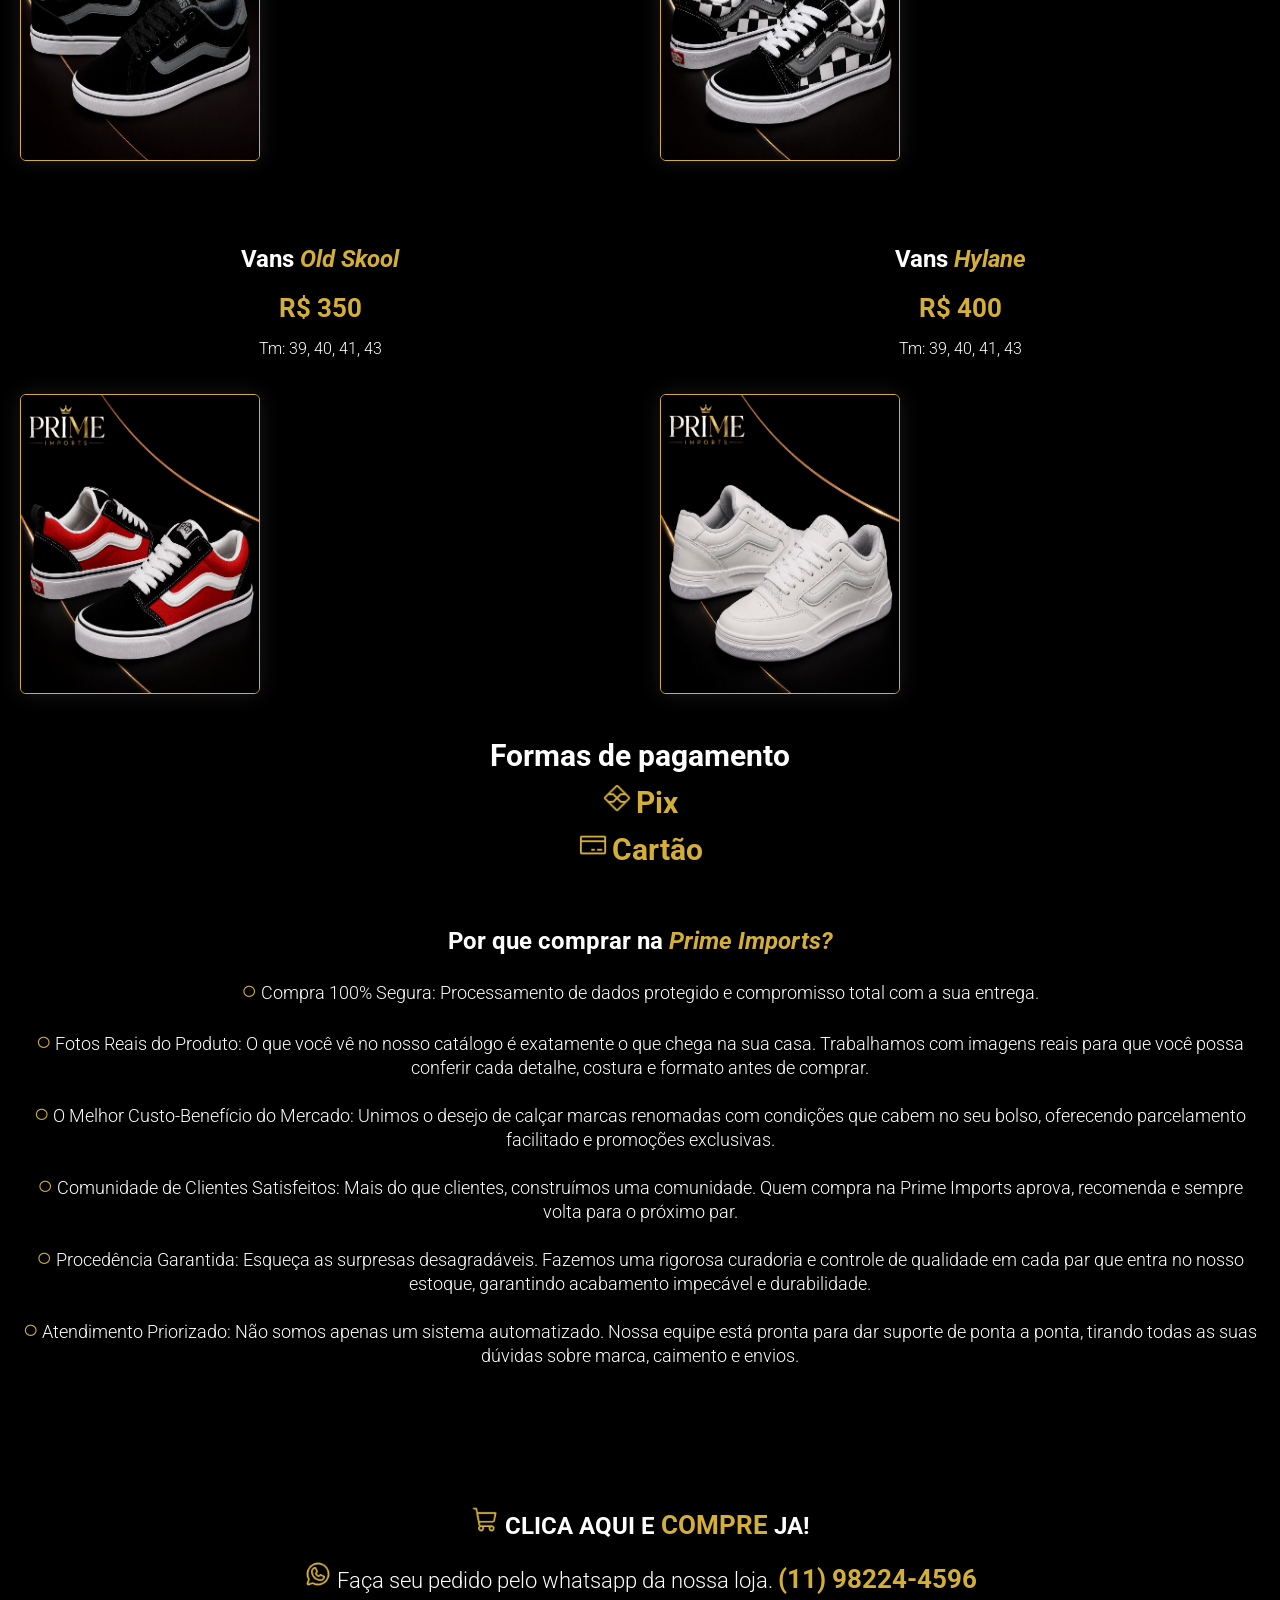
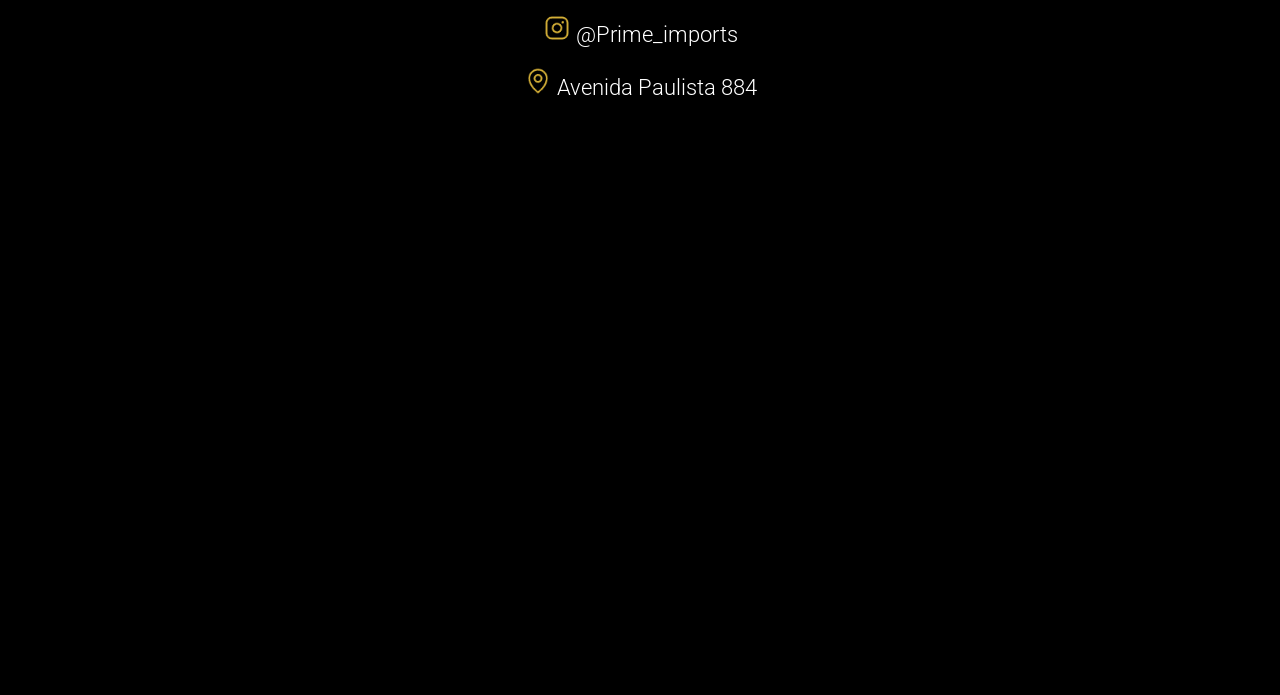
<file: masculino.html>
<!DOCTYPE html>
<html lang="pt-br">
<head>
    <meta charset="UTF-8">
    <meta name="viewport" content="width=device-width, initial-scale=1.0">

    <link href="https://fonts.googleapis.com/css2?family=Poppins:wght@400;500;600;700&family=Roboto:wght@300;400;500;600&display=swap" rel="stylesheet">

    <link rel="stylesheet" href="css/style.css">

    <title>Prime Imports</title>
</head>
<body>
    <header>
        <div class="div-logo">
            <a href=""><img src="img/logo-prime-imports.png" alt="logo prime imports"></a>
        </div>
       
        <div class="menu-burger" id="btn-hamburguer">
            <a href="javascript:void(0)">
            <img src="img/menu-burger.png" alt="menu hamburguer">
            </a>
        </div>

           <div class="menu-x" id="btn-x">
            <a href="javascript:void(0)">
            <img src="img/menu-x.png" alt="menu X">
            </a>
        </div>

        <nav id="menu-mobile">
            <ul>
                <li 1><a href="index.html">Inicio</a></li>

                <li><a href="feminino.html">Feminino</a></li>

                <li 1><a href="infantil.html">Infantil</a></li>

                <li><a href="https://web.whatsapp.com" target="_blank">Comprar</a></li>
            </ul>
        </nav>
    </header>

    <main>

        <section>

        <div class="banner-container">
          <img src="img/catalogo-m/banner-m.png" alt="">
        </div>


        <div class="sobre">
            <a href=""><h1><em>Sobre nós</em></h1></a>
            <p>Na <em>Prime Imports</em> nossa missão é oferecer tênis que unem estilo, conforto e qualidade para o seu dia a dia. Trabalhamos com modelos cuidadosamente selecionados para garantir que nossos clientes tenham acesso às principais tendências do mercado, sempre com ótimo custo-benefício. Valorizamos a confiança de cada cliente, por isso buscamos proporcionar uma experiência de compra simples, segura e transparente, desde a escolha do produto até a entrega. Nosso compromisso é oferecer produtos de qualidade e um atendimento dedicado para que você compre com tranquilidade.</p>
        </div>


          <div class="faixada-prime-imports" id="masculino">
            <a href="#galeria">
              <img src="img/faixada-galeria.jpeg" alt="faixada galeria">
            </a>
          </div>


          <div class="marca">
       
        <nav>
            <ul>
                <li><a href="#nike">Nike</a></li>
                <li><a href="#tommy">Tommy Hilfiger</a></li>
                <li><a href="#puma">Puma</a></li>
                <li><a href="#adidas">Adidas</a></li>
                <li><a href="#lacoste">Lacoste</a></li>
                <li><a href="#vans">Vans</a></li>
            </ul>
        </nav>
        
    </div>
          
           
           <div class="menu-grid menu-grid-catalogo">
          
            
          <div class="menu-card" id="nike">

            <h2 class="item-name">

              Nike <em>Borough low</em></h2>

              <p> <strong>R$ 400</strong></p>

              <p>Tm: 35, 36, 37, 38</p>

            <a href="#comprar">
              <img src="img/catalogo-m/img-1-m.png" alt="" />
              </a>

          </div>



          <div class="menu-card">

            <h2 class="item-name">

              Nike <em>Dunk Ben & Jerrys</em></h2>

              <p> <strong>R$ 23.000</strong></p>

              <p>Tm: 40</p>

            <a href="#comprar">
              <img src="img/catalogo-m/img-2-m.png" alt="" />
              </a>
          </div>

          <div class="menu-card">

            <h2 class="item-name">

              Nike <em>Court Vision Alta</em></h2>

              <p> <strong>R$ 500</strong></p>

              <p>Tm: 38, 39, 40, 41, 42, 43, 44</p>

            <a href="#comprar">
              <img src="img/catalogo-m/img-3-m.png" alt="" />
              </a>

          </div>


          <div class="menu-card">

            <h2 class="item-name">

              Nike <em>Jordan 1 high</em></h2>

              <p> <strong>R$ 1.200</strong></p>

              <p>Tm: 40, 42, 43</p>

            <a href="#comprar">
              <img src="img/catalogo-m/img-4-m.png" alt="" />
              </a>

          </div>


          <div class="menu-card">

            <h2 class="item-name">

              Nike <em>Borough Mid</em></h2>

              <p> <strong>R$ 750</strong></p>

              <p>Tm: 35, 36, 37, 38</p>

            <a href="#comprar">
              <img src="img/catalogo-m/img-9-m.png" alt="" />
              </a>

          </div>


          <div class="menu-card">

            <h2 class="item-name">

              Nike <em>Tn</em></h2>

              <p> <strong>R$ 1.300</strong></p>

              <p>Tm: 38, 39, 41</p>

            <a href="#comprar">
              <img src="img/catalogo-m/img-11-m.png" alt="" />
              </a>

          </div>


          <div class="menu-card">

            <h2 class="item-name">

              Nike <em>Air Jordan Low</em></h2>

              <p> <strong>R$ 600</strong></p>

              <p>Tm: 40, 41, 42</p>

            <a href="#comprar">
              <img src="img/catalogo-m/img-14-m.png" alt="" />
              </a>

          </div>


          <div class="menu-card">

            <h2 class="item-name">

              Nike <em>Air Max</em></h2>

              <p> <strong>R$ 620</strong></p>

              <p>Tm: 39, 40, 41, 42, 43</p>

            <a href="#comprar">
              <img src="img/catalogo-m/img-13-m.png" alt="" />
              </a>

          </div>


          <div class="menu-card" id="tommy">

            <h2 class="item-name">

              Tommy Hilfiger <em>Jolix</em></h2>

              <p> <strong>R$ 650</strong></p>

              <p>Tm: 39, 40, 41, 43</p>

            <a href="#comprar">
              <img src="img/catalogo-m/img-38-m.png" alt="" />
              </a>

          </div>


          <div class="menu-card">

            <h2 class="item-name">

              Tommy Hilfiger <em>Dino 9a</em></h2>

              <p> <strong>R$ 600</strong></p>

              <p>Tm: 39, 40, 41, 43</p>

            <a href="#comprar">
              <img src="img/catalogo-m/img-39-m.png" alt="" />
              </a>

          </div>


          <div class="menu-card">

            <h2 class="item-name">

              Tommy Hilfiger <em>Rezz</em></h2>

              <p> <strong>R$ 650</strong></p>

              <p>Tm: 39, 40, 41, 43</p>

            <a href="#comprar">
              <img src="img/catalogo-m/img-40-m.png" alt="" />
              </a>

          </div>

          <div class="menu-card">

            <h2 class="item-name">

              Tommy Hilfiger <em>Sapatênis</em></h2>

              <p> <strong>R$ 500</strong></p>

              <p>Tm: 39, 40, 41, 43</p>

            <a href="#comprar">
              <img src="img/catalogo-m/img-41-m.png" alt="" />
              </a>

          </div>
          

          <div class="menu-card">

            <h2 class="item-name">

              Tommy Hilfiger <em>Liston</em></h2>

              <p> <strong>R$ 400</strong></p>

              <p>Tm: 39, 40, 42, 43</p>

            <a href="#comprar">
              <img src="img/catalogo-m/img-7-m.png" alt="" />
              </a>

          </div>

           <div class="menu-card" id="puma">

            <h2 class="item-name">

              Puma <em>BMW</em></h2>

              <p> <strong>R$ 650</strong></p>

              <p>Tm: 40, 41, 42, 43</p>

            <a href="#comprar">
              <img src="img/catalogo-m/img-23-m.png" alt="" />
              </a>

          </div>


          <div class="menu-card">

            <h2 class="item-name">

              Puma <em>Ferrari</em></h2>

              <p> <strong>R$ 650</strong></p>

              <p>Tm: 42, 43</p>

            <a href="#comprar">
              <img src="img/catalogo-m/img-24-m.png" alt="" />
              </a>

          </div>


          <div class="menu-card">

            <h2 class="item-name">

              Puma <em>BMW</em></h2>

              <p> <strong>R$ 650</strong></p>

              <p>Tm: 40, 41, 42, 43</p>

            <a href="#comprar">
              <img src="img/catalogo-m/img-25-m.png" alt="" />
              </a>

          </div>



          <div class="menu-card">

            <h2 class="item-name">

              Puma <em>BMW</em></h2>

              <p> <strong>R$ 650</strong></p>

              <p>Tm: 41, 42, 43</p>

            <a href="#comprar">
              <img src="img/catalogo-m/img-26-m.png" alt="" />
              </a>

          </div>

          <div class="menu-card">

            <h2 class="item-name">

              Puma <em>BMW</em></h2>
              
              <p> <strong>R$ 650</strong></p>

              <p>Tm: 40, 41, 42, 43</p>

            <a href="#comprar">
              <img src="img/catalogo-m/img-29-m.png" alt="" />
              </a>

          </div>


          <div class="menu-card">

            <h2 class="item-name">

              Puma <em>Suede</em></h2>

              <p> <strong>R$ 320</strong></p>

              <p>Tm: 35, 36, 37, 38</p>

            <a href="#comprar">
              <img src="img/catalogo-m/img-8-m.png" alt="" />
              </a>

          </div>


          <div class="menu-card">

            <h2 class="item-name">

              Puma <em>Suede</em></h2>

              <p> <strong>R$ 450</strong></p>

              <p>Tm: 35, 36, 37, 38</p>

            <a href="#comprar">
              <img src="img/catalogo-m/img-12-m.png" alt="" />
              </a>

          </div>



          <div class="menu-card">

            <h2 class="item-name">

              Puma <em>Smash V2</em></h2>

              <p> <strong>R$ 300</strong></p>

              <p>Tm: 39, 40, 41, 42, 43</p>

            <a href="#comprar">
              <img src="img/catalogo-m/img-27-m.png" alt="" />
              </a>

          </div>



          <div class="menu-card">

            <h2 class="item-name">

              Puma <em>Park Lifestyle</em></h2>

              <p> <strong>R$ 450</strong></p>

              <p>Tm: 40, 41</p>

            <a href="#comprar">
              <img src="img/catalogo-m/img-30-m.png" alt="" />
              </a>

          </div>



          <div class="menu-card" id="adidas">

            <h2 class="item-name">

              Adidas <em>Grand Court</em></h2>

              <p> <strong>R$ 350</strong></p>

              <p>Tm: 36, 38, 39, 40, 41</p>

            <a href="#comprar">
              <img src="img/catalogo-m/img-18-m.png" alt="" />
              </a>

          </div>


          <div class="menu-card">

            <h2 class="item-name">

              Adidas <em>Grand Court</em></h2>

              <p> <strong>R$ 350</strong></p>

              <p>Tm: 36, 38, 39, 40, 41</p>

            <a href="#comprar">
              <img src="img/catalogo-m/img-19-m.png" alt="" />
              </a>

          </div>


          <div class="menu-card">

            <h2 class="item-name">

              Adidas <em>Barreda</em></h2>

              <p> <strong>R$ 400</strong></p>

              <p>Tm: 36, 38, 39, 40, 41</p>

            <a href="#comprar">
              <img src="img/catalogo-m/img-20-m.png" alt="" />
              </a>

          </div>


          <div class="menu-card">

            <h2 class="item-name">

              Adidas <em>Forum Low</em></h2>

              <p> <strong>R$ 650</strong></p>

              <p>Tm: 40, 41</p>

            <a href="#comprar">
              <img src="img/catalogo-m/img-21-m.png" alt="" />
              </a>

          </div>


          <div class="menu-card">

            <h2 class="item-name">

              Adidas <em>Forum Low</em></h2>

              <p> <strong>R$ 650</strong></p>

              <p>Tm: 39, 40, 41</p>

            <a href="#comprar">
              <img src="img/catalogo-m/img-22-m.png" alt="" />
              </a>

          </div>



          <div class="menu-card">

            <h2 class="item-name">

              Adidas <em>Forum Low</em></h2>

              <p> <strong>R$ 550</strong></p>

              <p>Tm: 38, 39, 40, 41</p>

            <a href="#comprar">
              <img src="img/catalogo-m/img-6-m.png" alt="" />
              </a>

          </div>


          <div class="menu-card">

            <h2 class="item-name">

              Adidas <em>Campus</em></h2>

              <p> <strong>R$ 450</strong></p>

              <p>Tm: 35, 36, 37, 38, 40, 42, 43</p>

            <a href="#comprar">
              <img src="img/catalogo-m/img-10-m.png" alt="" />
              </a>

          </div>


          <div class="menu-card" id="lacoste">

            <h2 class="item-name">

              Lacoste <em>Europa</em></h2>

              <p> <strong>R$ 650</strong></p>

              <p>Tm: 39, 40, 41</p>

            <a href="#comprar">
              <img src="img/catalogo-m/img-15-m.png" alt="" />
              </a>

          </div>


          <div class="menu-card">

            <h2 class="item-name">

              Lacoste <em>Europa</em></h2>

              <p> <strong>R$ 550</strong></p>

              <p>Tm: 39, 40, 41</p>

            <a href="#comprar">
              <img src="img/catalogo-m/img-16-m.png" alt="" />
              </a>

          </div>


          <div class="menu-card">

            <h2 class="item-name">

              Lacoste <em>Europa</em></h2>

              <p> <strong>R$ 850</strong></p>

              <p>Tm: 40, 41, 42</p>

            <a href="#comprar">
              <img src="img/catalogo-m/img-17-m.png" alt="" />
              </a>

          </div>


          <div class="menu-card">

            <h2 class="item-name">

              Lacoste <em>Hydez</em></h2>

               <p> <strong>R$ 650</strong></p>

              <p>Tm: 39, 40, 41, 43</p>

            <a href="#comprar">
              <img src="img/catalogo-m/img-36-m.png" alt="" />
              </a>

          </div>


          <div class="menu-card">

            <h2 class="item-name">

             Lacoste <em>T-Clip</em></h2>

              <p> <strong>R$ 600</strong></p>

              <p>Tm: 39, 40, 41, 43</p>

            <a href="#comprar">
              <img src="img/catalogo-m/img-37-m.png" alt="" />
              </a>

          </div>




          <div class="menu-card" id="vans">

            <h2 class="item-name">

              Vans <em>Knu Skool</em></h2>

              <p> <strong>R$ 650</strong></p>

              <p>Tm: 35, 36, 37, 38, 39</p>

            <a href="#comprar">
              <img src="img/catalogo-m/img-5-m.png" alt="" />
              </a>

          </div>


          <div class="menu-card">

            <h2 class="item-name">

              Vans <em>Hylane</em></h2>

              <p> <strong>R$ 650</strong></p>

              <p>Tm: 40, 41, 43</p>

            <a href="#comprar">
              <img src="img/catalogo-m/img-31-m.png" alt="" />
              </a>

          </div>


          <div class="menu-card">

            <h2 class="item-name">

              Vans <em>Filmore</em></h2>

              <p> <strong>R$ 350</strong></p>

              <p>Tm: 39, 40, 41, 43</p>

            <a href="#comprar">
              <img src="img/catalogo-m/img-32-m.png" alt="" />
              </a>

          </div>


          <div class="menu-card">

            <h2 class="item-name">

              Vans <em>Old Skool Xadrez</em></h2>

               <p> <strong>R$ 350</strong></p>

              <p>Tm: 39, 40, 41, 43</p>

            <a href="#comprar">
              <img src="img/catalogo-m/img-33-m.png" alt="" />
              </a>

          </div>


          <div class="menu-card">

            <h2 class="item-name">

              Vans <em>Old Skool</em></h2>

               <p> <strong>R$ 350</strong></p>

              <p>Tm: 39, 40, 41, 43</p>

            <a href="#comprar">
              <img src="img/catalogo-m/img-34-m.png" alt="" />
              </a>

          </div>


          <div class="menu-card">

            <h2 class="item-name">

              Vans <em>Hylane</em></h2>

               <p> <strong>R$ 400</strong></p>

              <p>Tm: 39, 40, 41, 43</p>

            <a href="#comprar">
              <img src="img/catalogo-m/img-35-m.png" alt="" />
              </a>

          </div>


          

          </div>




          <section class="pagamento">

            <h3>Formas de pagamento</h3>


            <a href="https://web.whatsapp.com" id="comprar">
              <img src="img/contato/pix-logo.png" alt="">
              <strong>Pix</strong>

              <a href="https://web.whatsapp.com" id="comprar">
              <img src="img/contato/credit-card.png" alt="">
              <strong>Cartão</strong>

          </section>



          

        </section>

        <section class="faq">
          <h3>Por que comprar na <em>Prime Imports? </em> </h3>
          
          <p> <strong>○</strong> Compra 100% Segura: Processamento de dados protegido e compromisso total com a sua entrega.</p>

          <p> <strong>○</strong> Fotos Reais do Produto: O que você vê no nosso catálogo é exatamente o que chega na sua casa. Trabalhamos com imagens reais para que você possa conferir cada detalhe, costura e formato antes de comprar.</p>

          <p> <strong>○</strong> O Melhor Custo-Benefício do Mercado: Unimos o desejo de calçar marcas renomadas com condições que cabem no seu bolso, oferecendo parcelamento facilitado e promoções exclusivas.</p>

          <p> <strong>○</strong> Comunidade de Clientes Satisfeitos: Mais do que clientes, construímos uma comunidade. Quem compra na Prime Imports aprova, recomenda e sempre volta para o próximo par.</p>

          <p> <strong>○</strong> Procedência Garantida: Esqueça as surpresas desagradáveis. Fazemos uma rigorosa curadoria e controle de qualidade em cada par que entra no nosso estoque, garantindo acabamento impecável e durabilidade.</p>

          <p> <strong>○</strong> Atendimento Priorizado: Não somos apenas um sistema automatizado. Nossa equipe está pronta para dar suporte de ponta a ponta, tirando todas as suas dúvidas sobre marca, caimento e envios.</p>

        </section>

        <footer class="contato">
          <a href="https://web.whatsapp.com">
          <h4><img src="img/contato/shopping-cart-logo.png" alt=""> CLICA AQUI E <strong>COMPRE </strong> JA!</h4>
            </a>
          <div>
            <a href="https://web.whatsapp.com" id="comprar">
              <img src="img/contato/whatsapp-logo.png" alt="">
              Faça seu pedido pelo whatsapp da nossa loja. <strong>(11) 98224-4596</strong>

            </a>
            
          </div>

          <div>
            <a href="">
              <img src="img/contato/instagram-logo.png" alt="">
            @Prime_imports

            </a>
          </div>

          <div>
            <a href="">
              <img src="img/contato/map-logo.png" alt="">
              Avenida Paulista 884

            </a>
          </div>


          <a class="container-google-maps" href="https://maps.google.com/?q=São+Paulo+Centro,+SP" target="_blank">
    <iframe class="google-maps"
      src="https://www.google.com/maps/embed?pb=!1m18!1m12!1m3!1d3657.0754498047!2d-46.6338003!3d-23.5505199!2m3!1f0!2f0!3f0!3m2!1i1024!2i768!4f13.1!3m3!1m2!1s0x94ce59c8da0aa315%3A0xd59f9431f2c9776a!2sSão%20Paulo%2C%20SP!5e0!3m2!1spt-BR!2sbr!4v1700000000000"
      width="100%"
      height="300"
      style="border:0; pointer-events: none;"
      allowfullscreen=""
      loading="lazy">
    </iframe>
  </a>


        </footer>

    </main>


    <script src="menu.js"></script>
</body>
</html>
</file>
<file: css/style.css>
@import url('variables.css');
@import url('global.css');
@import url('header.css');
@import url('galeria.css');
@import url('faq.css');
@import url('footer.css');
@import url('tamanho.css');
@import url('pagamento.css');
</file>
